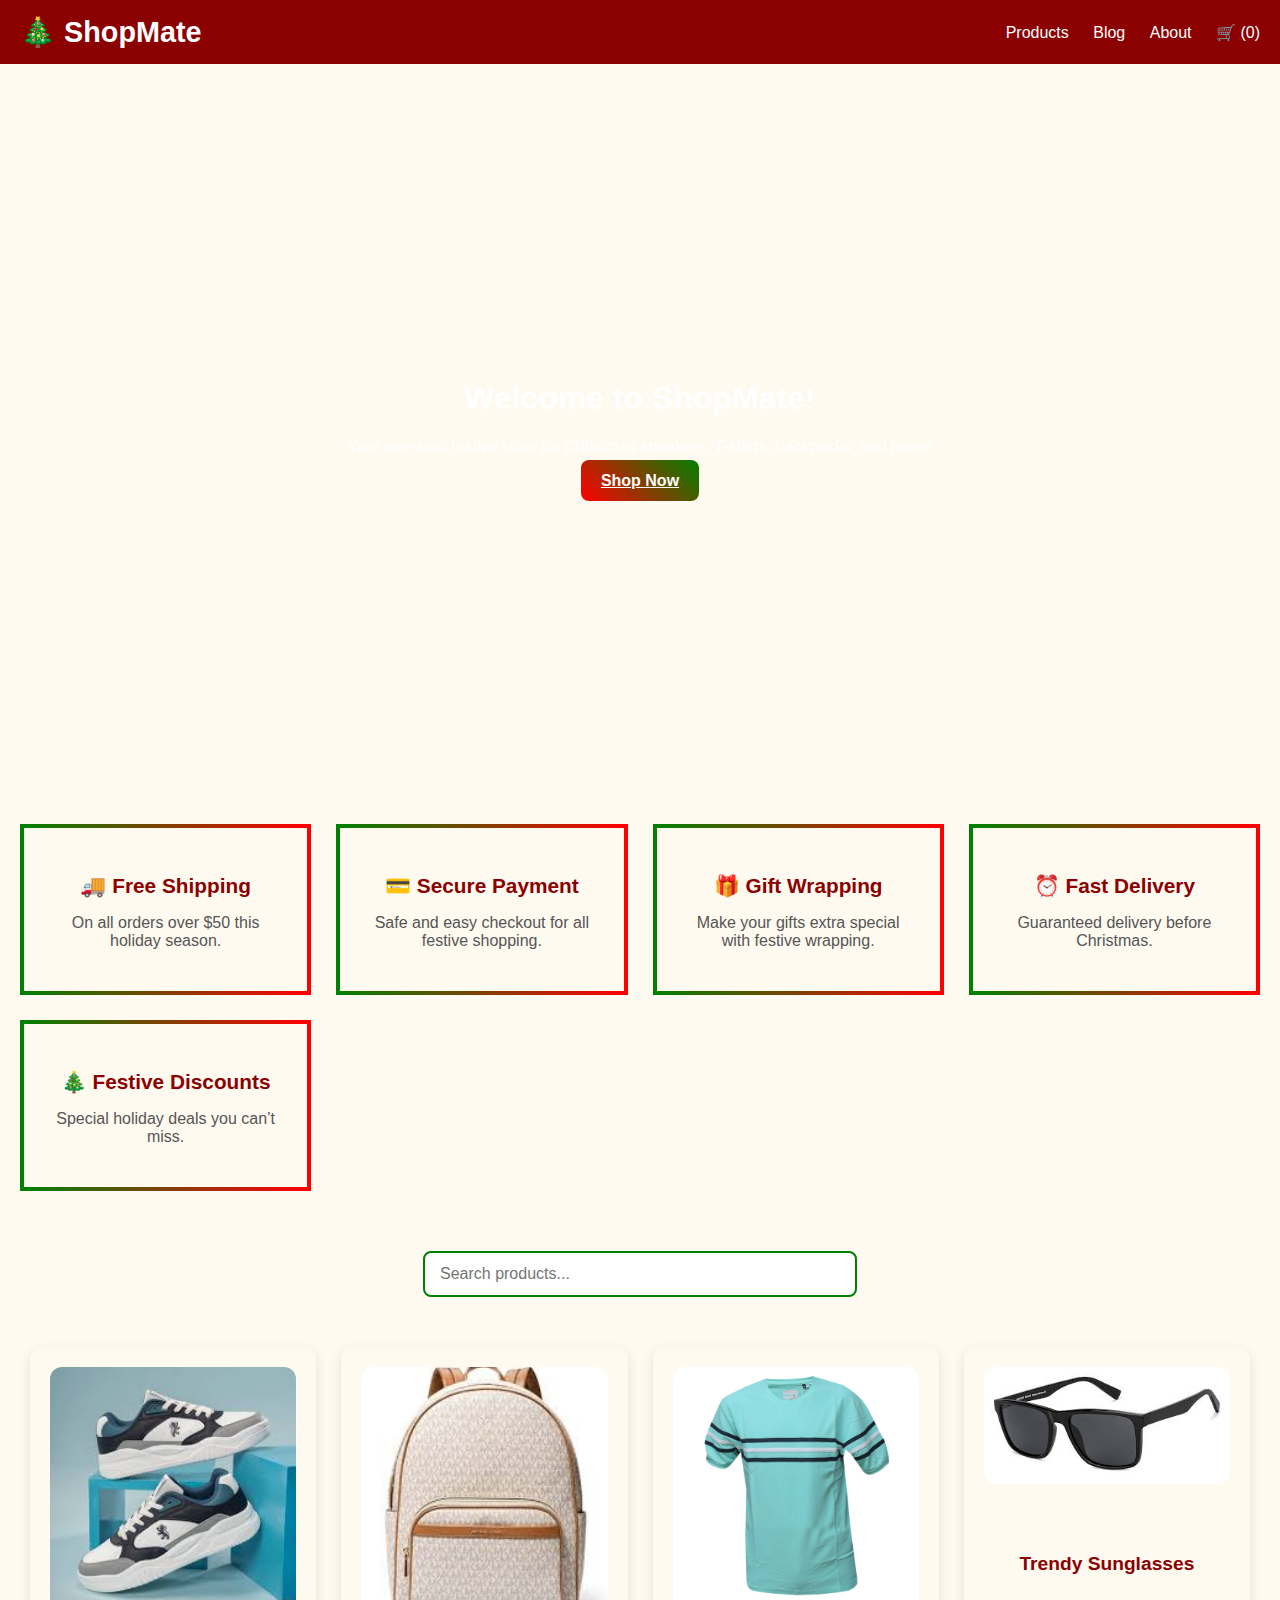
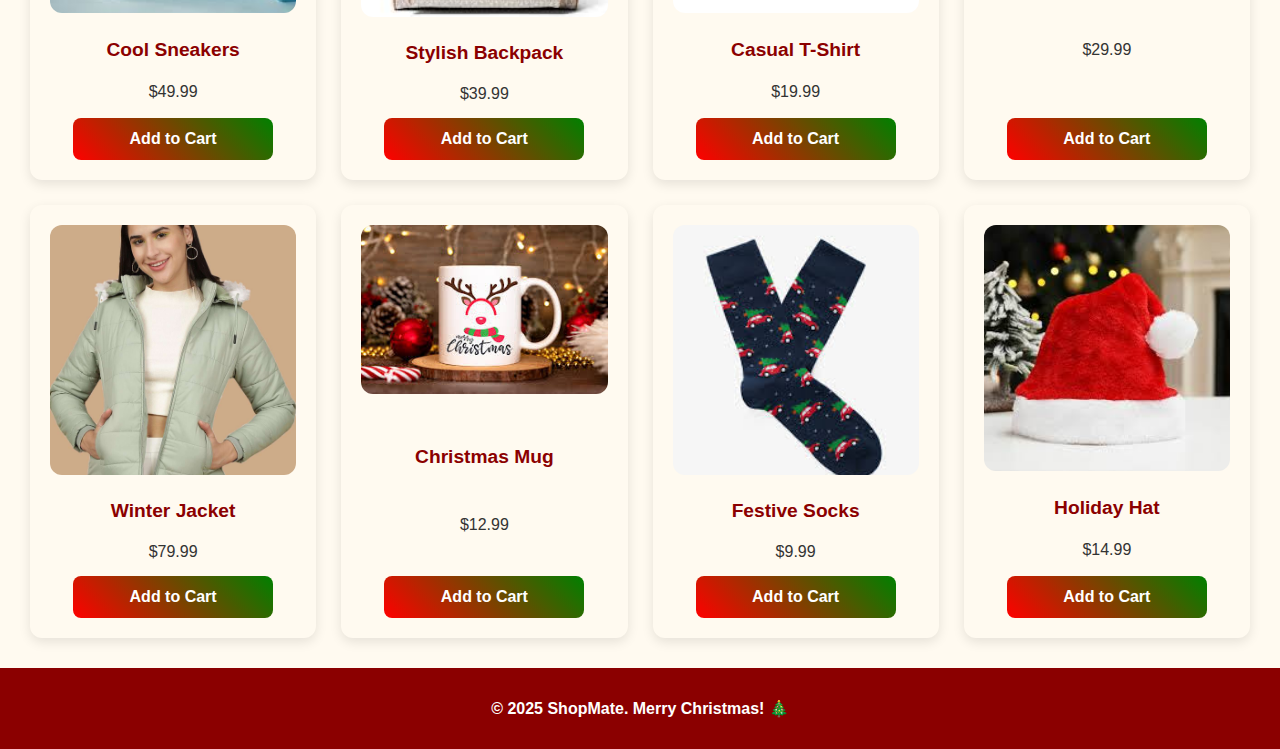
<file: index.html>
<!DOCTYPE html>
<html lang="en">
<head>
  <meta charset="UTF-8">
  <meta name="viewport" content="width=device-width, initial-scale=1.0">
  <title>ShopMate - Christmas Collection</title>
  <link rel="stylesheet" href="style.css">
</head>
<body>

  <!-- Snowflakes -->
  <div class="snowflake">❄️</div>
  <div class="snowflake">❄️</div>
  <div class="snowflake">❄️</div>
  <div class="snowflake">❄️</div>
  <div class="snowflake">❄️</div>
  <div class="snowflake">❄️</div>
  <div class="snowflake">❄️</div>
  <div class="snowflake">❄️</div>
  <div class="snowflake">❄️</div>
  <div class="snowflake">❄️</div>

  <!-- Header -->
  <header>
    <div class="logo">🎄 ShopMate</div>
    <nav>
      <a href="#products">Products</a>
      <a href="blog.html">Blog</a>
      <a href="About Us.html">About</a> 
      <a href="cart.html">🛒 (<span id="cart-count">0</span>)</a>
    </nav>
  </header>

  <!-- Hero Section -->
  

  <section class="hero">
  <div class="hero-content">
    <h1>Welcome to ShopMate!</h1>
    <p>Your one-stop festive shop for Christmas sneakers, T-shirts, backpacks, and more!</p>
    <a href="products.html" class="hero-btn">Shop Now</a>
  </div>
</section>


  <!-- Features Section -->
  <section class="features">
    <div class="feature">
      <h3>🚚 Free Shipping</h3>
      <p>On all orders over $50 this holiday season.</p>
    </div>
    <div class="feature">
      <h3>💳 Secure Payment</h3>
      <p>Safe and easy checkout for all festive shopping.</p>
    </div>
    <div class="feature">
      <h3>🎁 Gift Wrapping</h3>
      <p>Make your gifts extra special with festive wrapping.</p>
    </div>
    <div class="feature">
      <h3>⏰ Fast Delivery</h3>
      <p>Guaranteed delivery before Christmas.</p>
    </div>
    <div class="feature">
      <h3>🎄 Festive Discounts</h3>
      <p>Special holiday deals you can’t miss.</p>
    </div>
  </section>

  <!-- Search Bar -->
  <section class="search-bar">
    <input type="text" id="searchInput" placeholder="Search products...">
  </section>

  <!-- Products Section -->
  <section id="products" class="product-list">
    <div class="product">
      <img src="assets/product1.jpg" alt="Cool Sneakers">
      <h3>Cool Sneakers</h3>
      <p>$49.99</p>
      <button onclick="addToCart('Cool Sneakers', 49.99)">Add to Cart</button>
    </div>
    <div class="product">
      <img src="assets/product2.jpg" alt="Stylish Backpack">
      <h3>Stylish Backpack</h3>
      <p>$39.99</p>
      <button onclick="addToCart('Stylish Backpack', 39.99)">Add to Cart</button>
    </div>
    <div class="product">
      <img src="assets/product3.jpg" alt="Casual T-Shirt">
      <h3>Casual T-Shirt</h3>
      <p>$19.99</p>
      <button onclick="addToCart('Casual T-Shirt', 19.99)">Add to Cart</button>
    </div>
    <div class="product">
      <img src="assets/product4.jpg" alt="Trendy Sunglasses">
      <h3>Trendy Sunglasses</h3>
      <p>$29.99</p>
      <button onclick="addToCart('Trendy Sunglasses', 29.99)">Add to Cart</button>
    </div>
    <div class="product">
      <img src="assets/product5.jpg" alt="Winter Jacket">
      <h3>Winter Jacket</h3>
      <p>$79.99</p>
      <button onclick="addToCart('Winter Jacket', 79.99)">Add to Cart</button>
    </div>
    <div class="product">
      <img src="assets/product6.jpg" alt="Christmas Mug">
      <h3>Christmas Mug</h3>
      <p>$12.99</p>
      <button onclick="addToCart('Christmas Mug', 12.99)">Add to Cart</button>
    </div>
    <div class="product">
      <img src="assets/product7.jpg" alt="Festive Socks">
      <h3>Festive Socks</h3>
      <p>$9.99</p>
      <button onclick="addToCart('Festive Socks', 9.99)">Add to Cart</button>
    </div>
    <div class="product">
      <img src="assets/product8.jpg" alt="Holiday Hat">
      <h3>Holiday Hat</h3>
      <p>$14.99</p>
      <button onclick="addToCart('Holiday Hat', 14.99)">Add to Cart</button>
    </div>
  </section>

  <footer>
    <p>© 2025 ShopMate. Merry Christmas! 🎄</p>
  </footer>

  <script src="script.js"></script>
</body>
</html>
</file>
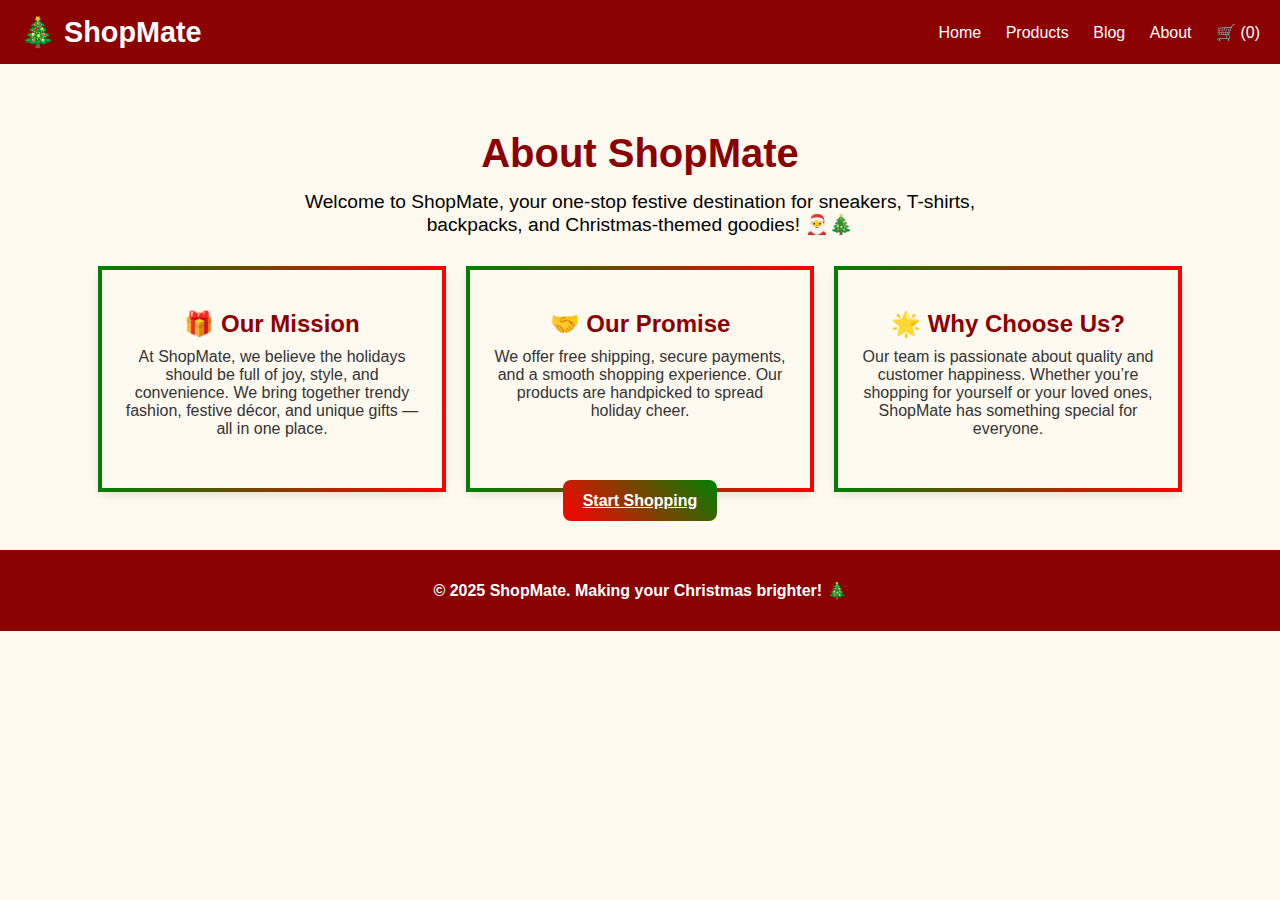
<file: About Us.html>
<!DOCTYPE html>
<html lang="en">
<head>
  <meta charset="UTF-8">
  <meta name="viewport" content="width=device-width, initial-scale=1.0">
  <title>About Us - ShopMate</title>
  <link rel="stylesheet" href="style.css">
</head>
<body>

  <!-- Snowflakes -->
  <div class="snowflake">❄️</div>
  <div class="snowflake">❄️</div>
  <div class="snowflake">❄️</div>

  <!-- Header -->
  <header>
    <div class="logo">🎄 ShopMate</div>
    <nav>
      <a href="index.html">Home</a>
      <a href="products.html">Products</a>
      <a href="blog.html">Blog</a>
      <a href="about.html">About</a>
      <a href="cart.html">🛒 (<span id="cart-count">0</span>)</a>
    </nav>
  </header>

  <!-- About Section -->
  <section class="about-section">
    <h1>About ShopMate</h1>
    <p>Welcome to ShopMate, your one-stop festive destination for sneakers, T-shirts, backpacks, and Christmas-themed goodies! 🎅🎄</p>

    <div class="about-content">
      <div class="about-card">
        <h2>🎁 Our Mission</h2>
        <p>At ShopMate, we believe the holidays should be full of joy, style, and convenience. We bring together trendy fashion, festive décor, and unique gifts — all in one place.</p>
      </div>

      <div class="about-card">
        <h2>🤝 Our Promise</h2>
        <p>We offer free shipping, secure payments, and a smooth shopping experience. Our products are handpicked to spread holiday cheer.</p>
      </div>

      <div class="about-card">
        <h2>🌟 Why Choose Us?</h2>
        <p>Our team is passionate about quality and customer happiness. Whether you’re shopping for yourself or your loved ones, ShopMate has something special for everyone.</p>
      </div>
    </div>

    <a href="products.html" class="hero-btn" style="margin-top:20px;">Start Shopping</a>
  </section>

  <!-- Footer -->
  <footer>
    <p>© 2025 ShopMate. Making your Christmas brighter! 🎄</p>
  </footer>

  <script src="script.js"></script>
</body>
</html>
</file>
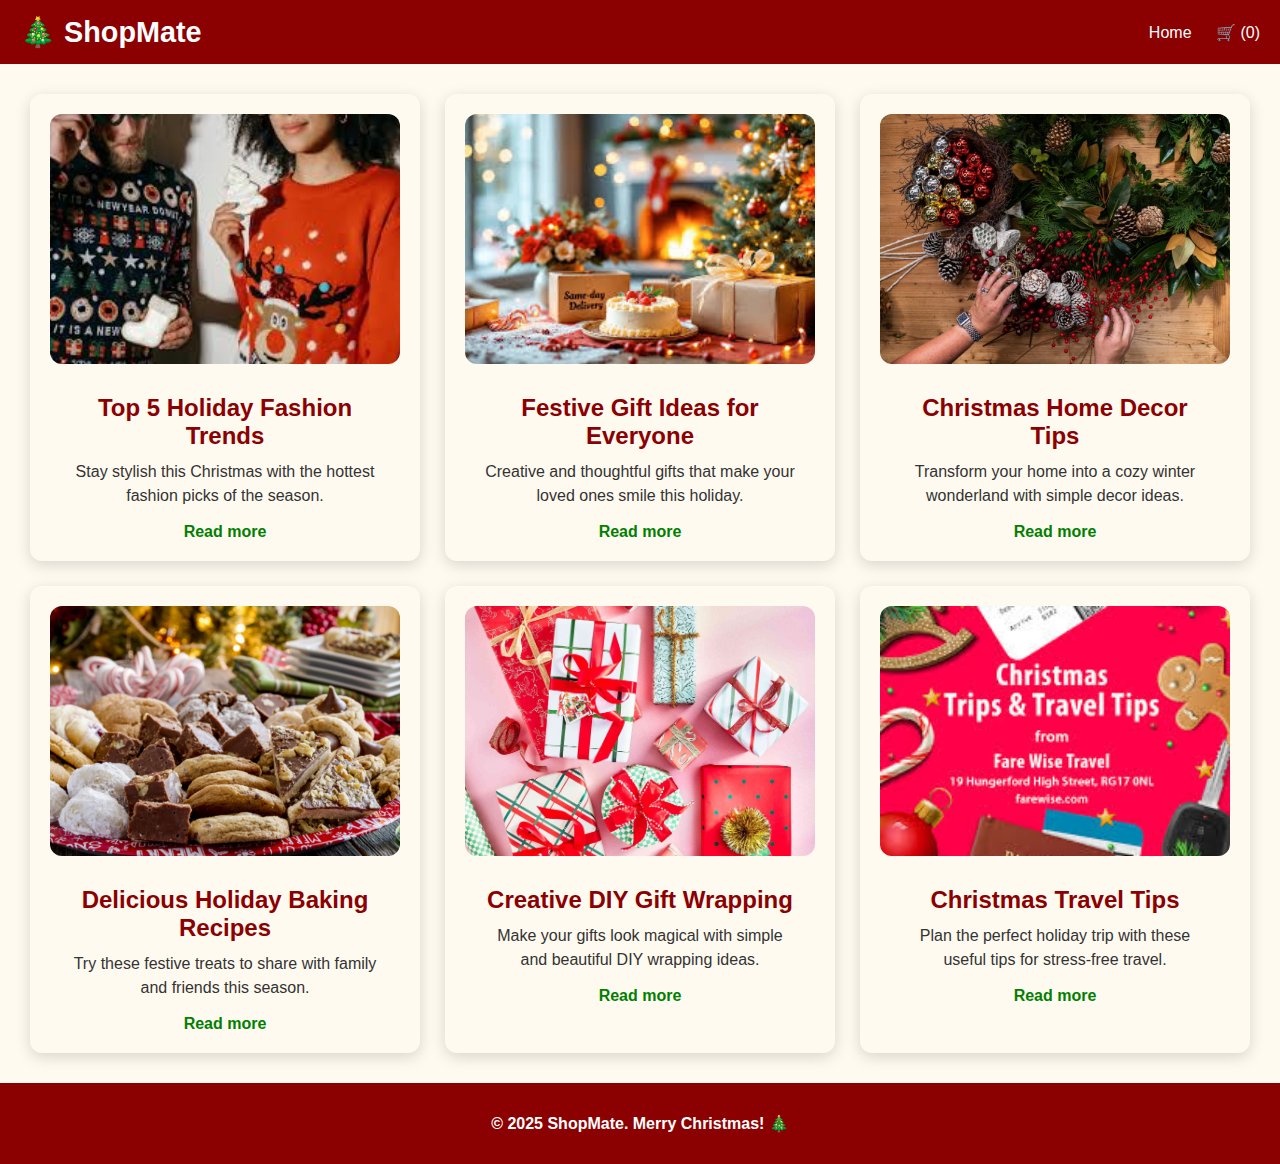
<file: blog.html>
<!DOCTYPE html>
<html lang="en">
<head>
  <meta charset="UTF-8">
  <meta name="viewport" content="width=device-width, initial-scale=1.0">
  <title>ShopMate Blog</title>
  <link rel="stylesheet" href="style.css">
</head>
<body>

  <!-- Snowflakes -->
  <div class="snowflake">❄️</div>
  <div class="snowflake">❄️</div>
  <div class="snowflake">❄️</div>
  <div class="snowflake">❄️</div>

  <!-- Header -->
  <header>
    <div class="logo">🎄 ShopMate</div>
    <nav>
      <a href="index.html">Home</a>
      <a href="cart.html">🛒 (<span id="cart-count">0</span>)</a>
    </nav>
  </header>

  <main>
    <section class="blog-list">

      <article class="blog-post">
        <img src="assets/blog1.jpg" alt="Holiday Fashion Trends">
        <h2>Top 5 Holiday Fashion Trends</h2>
        <p>Stay stylish this Christmas with the hottest fashion picks of the season.</p>
        <a href="blog1.html">Read more</a>

      </article>

      <article class="blog-post">
        <img src="assets/blog2.jpg" alt="Festive Gift Ideas">
        <h2>Festive Gift Ideas for Everyone</h2>
        <p>Creative and thoughtful gifts that make your loved ones smile this holiday.</p>
        <a href="blog2.html">Read more</a>
      </article>

      <article class="blog-post">
        <img src="assets/blog3.jpg" alt="Christmas Home Decor">
        <h2>Christmas Home Decor Tips</h2>
        <p>Transform your home into a cozy winter wonderland with simple decor ideas.</p>
        <a href="blog3.html">Read more</a>
      </article>

      <article class="blog-post">
        <img src="assets/blog4.jpg" alt="Holiday Baking Recipes">
        <h2>Delicious Holiday Baking Recipes</h2>
        <p>Try these festive treats to share with family and friends this season.</p>
        <a href="blog4.html">Read more</a>
      </article>

      <article class="blog-post">
        <img src="assets/blog5.jpg" alt="DIY Gift Wrapping">
        <h2>Creative DIY Gift Wrapping</h2>
        <p>Make your gifts look magical with simple and beautiful DIY wrapping ideas.</p>
        <a href="blog5.html">Read more</a>
      </article>

      <article class="blog-post">
        <img src="assets/blog6.jpg" alt="Christmas Travel Tips">
        <h2>Christmas Travel Tips</h2>
        <p>Plan the perfect holiday trip with these useful tips for stress-free travel.</p>
        <a href="blog6.html">Read more</a>
      </article>

    </section>
  </main>

  <footer>
    <p>© 2025 ShopMate. Merry Christmas! 🎄</p>
  </footer>

</body>
</html>
</file>
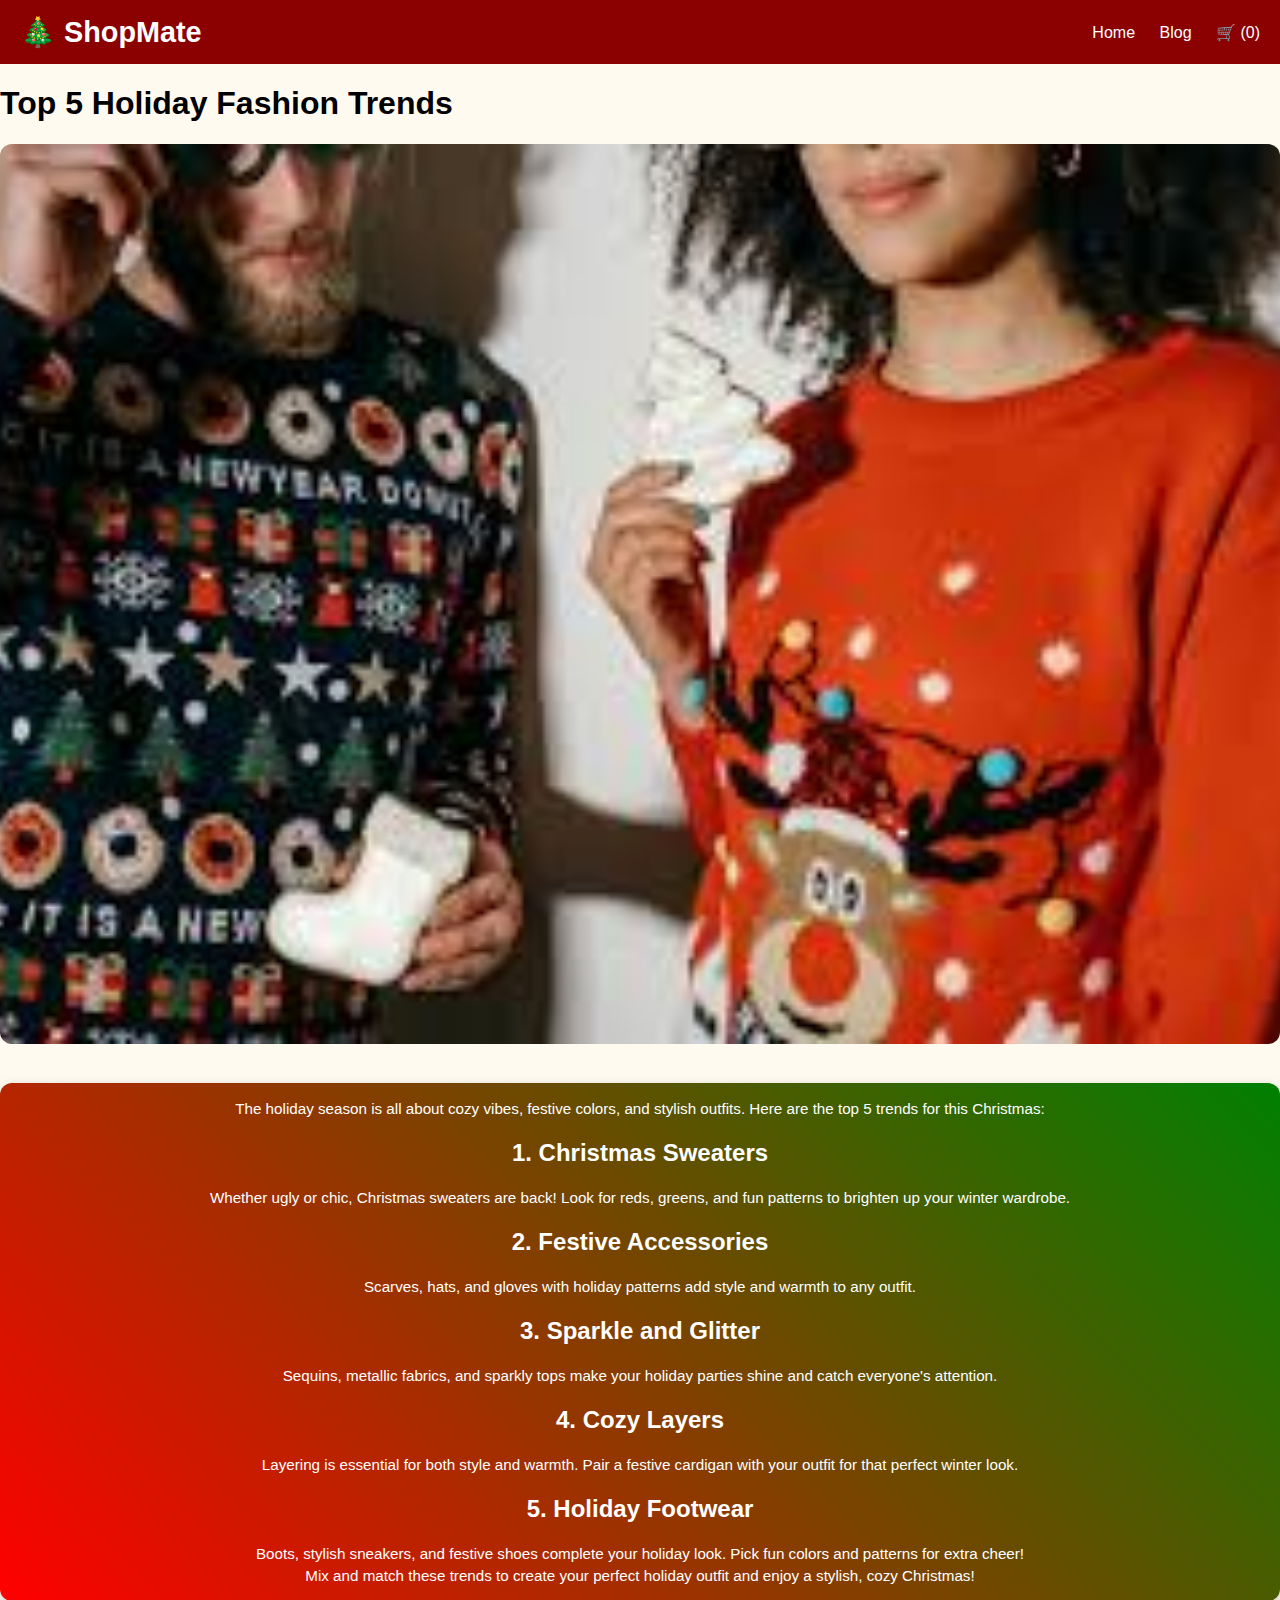
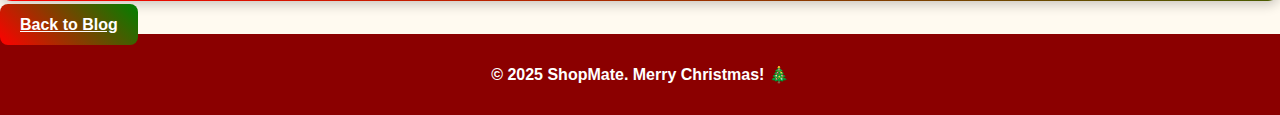
<file: blog1.html>
<!DOCTYPE html>
<html lang="en">
<head>
  <meta charset="UTF-8">
  <meta name="viewport" content="width=device-width, initial-scale=1.0">
  <title>Top 5 Holiday Fashion Trends</title>
  <link rel="stylesheet" href="style.css">
</head>
<body>

  <div class="snowflake">❄️</div>
  <div class="snowflake">❄️</div>
  <div class="snowflake">❄️</div>
  <div class="snowflake">❄️</div>

  <header>
    <div class="logo">🎄 ShopMate</div>
    <nav>
      <a href="index.html">Home</a>
      <a href="blog.html">Blog</a>
      <a href="cart.html">🛒 (<span id="cart-count">0</span>)</a>
    </nav>
  </header>

  <main class="blog-content">
    <h1>Top 5 Holiday Fashion Trends</h1>
    <img src="assets/blog1.jpg" alt="Holiday Fashion Trends">

    <div class="info-card">
    <p>The holiday season is all about cozy vibes, festive colors, and stylish outfits. Here are the top 5 trends for this Christmas:</p>

    
    <h2>1. Christmas Sweaters</h2>
    <p>Whether ugly or chic, Christmas sweaters are back! Look for reds, greens, and fun patterns to brighten up your winter wardrobe.</p>


    
    <h2>2. Festive Accessories</h2>
    <p>Scarves, hats, and gloves with holiday patterns add style and warmth to any outfit.</p>
    


    <h2>3. Sparkle and Glitter</h2>
    <p>Sequins, metallic fabrics, and sparkly tops make your holiday parties shine and catch everyone's attention.</p>
     

    
    <h2>4. Cozy Layers</h2>
    <p>Layering is essential for both style and warmth. Pair a festive cardigan with your outfit for that perfect winter look.</p>
    

    
    <h2>5. Holiday Footwear</h2>
    <p>Boots, stylish sneakers, and festive shoes complete your holiday look. Pick fun colors and patterns for extra cheer!</p>
    

    <p>Mix and match these trends to create your perfect holiday outfit and enjoy a stylish, cozy Christmas!</p>
    </div>

    <a href="blog.html" class="hero-btn">Back to Blog</a>
  </main>

  <footer>
    <p>© 2025 ShopMate. Merry Christmas! 🎄</p>
  </footer>
</body>
</html>
</file>
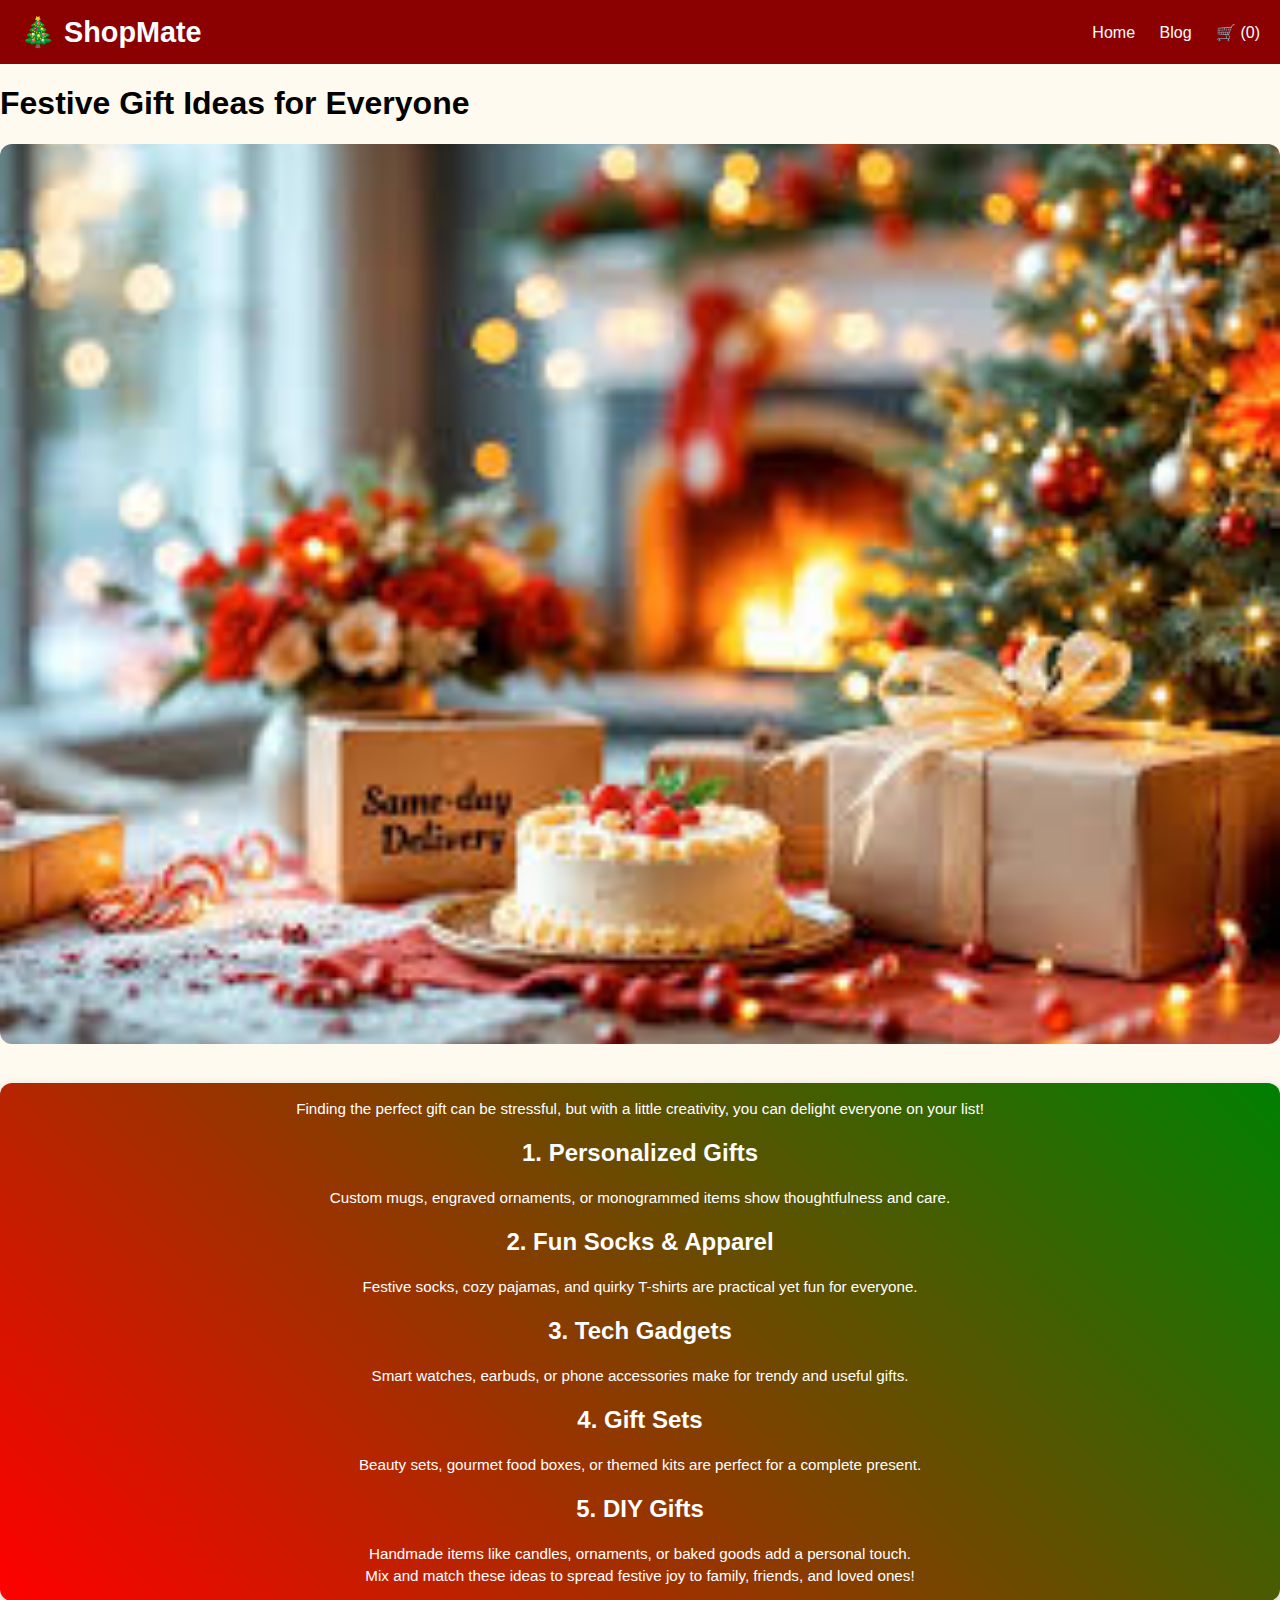
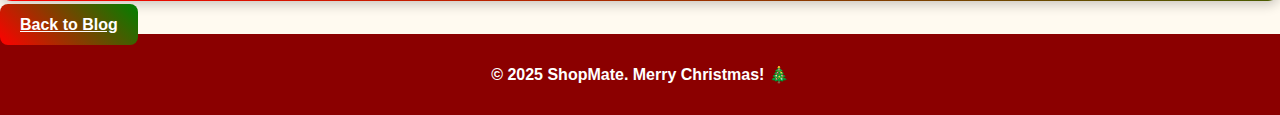
<file: blog2.html>
<!DOCTYPE html>
<html lang="en">
<head>
  <meta charset="UTF-8">
  <meta name="viewport" content="width=device-width, initial-scale=1.0">
  <title>Festive Gift Ideas for Everyone</title>
  <link rel="stylesheet" href="style.css">
</head>
<body>
  <div class="snowflake">❄️</div>
  <div class="snowflake">❄️</div>

  <header>
    <div class="logo">🎄 ShopMate</div>
    <nav>
      <a href="index.html">Home</a>
      <a href="blog.html">Blog</a>
      <a href="cart.html">🛒 (<span id="cart-count">0</span>)</a>
    </nav>
  </header>

  <main class="blog-content">
    <h1>Festive Gift Ideas for Everyone</h1>
    <img src="assets/blog2.jpg" alt="Festive Gift Ideas">

    <div class="info-card">

    <p>Finding the perfect gift can be stressful, but with a little creativity, you can delight everyone on your list!</p>

    <h2>1. Personalized Gifts</h2>
    <p>Custom mugs, engraved ornaments, or monogrammed items show thoughtfulness and care.</p>

    <h2>2. Fun Socks & Apparel</h2>
    <p>Festive socks, cozy pajamas, and quirky T-shirts are practical yet fun for everyone.</p>

    <h2>3. Tech Gadgets</h2>
    <p>Smart watches, earbuds, or phone accessories make for trendy and useful gifts.</p>

    <h2>4. Gift Sets</h2>
    <p>Beauty sets, gourmet food boxes, or themed kits are perfect for a complete present.</p>

    <h2>5. DIY Gifts</h2>
    <p>Handmade items like candles, ornaments, or baked goods add a personal touch.</p>

    <p>Mix and match these ideas to spread festive joy to family, friends, and loved ones!</p>
    </div>

    <a href="blog.html" class="hero-btn">Back to Blog</a>
  </main>

  <footer>
    <p>© 2025 ShopMate. Merry Christmas! 🎄</p>
  </footer>
</body>
</html>
</file>
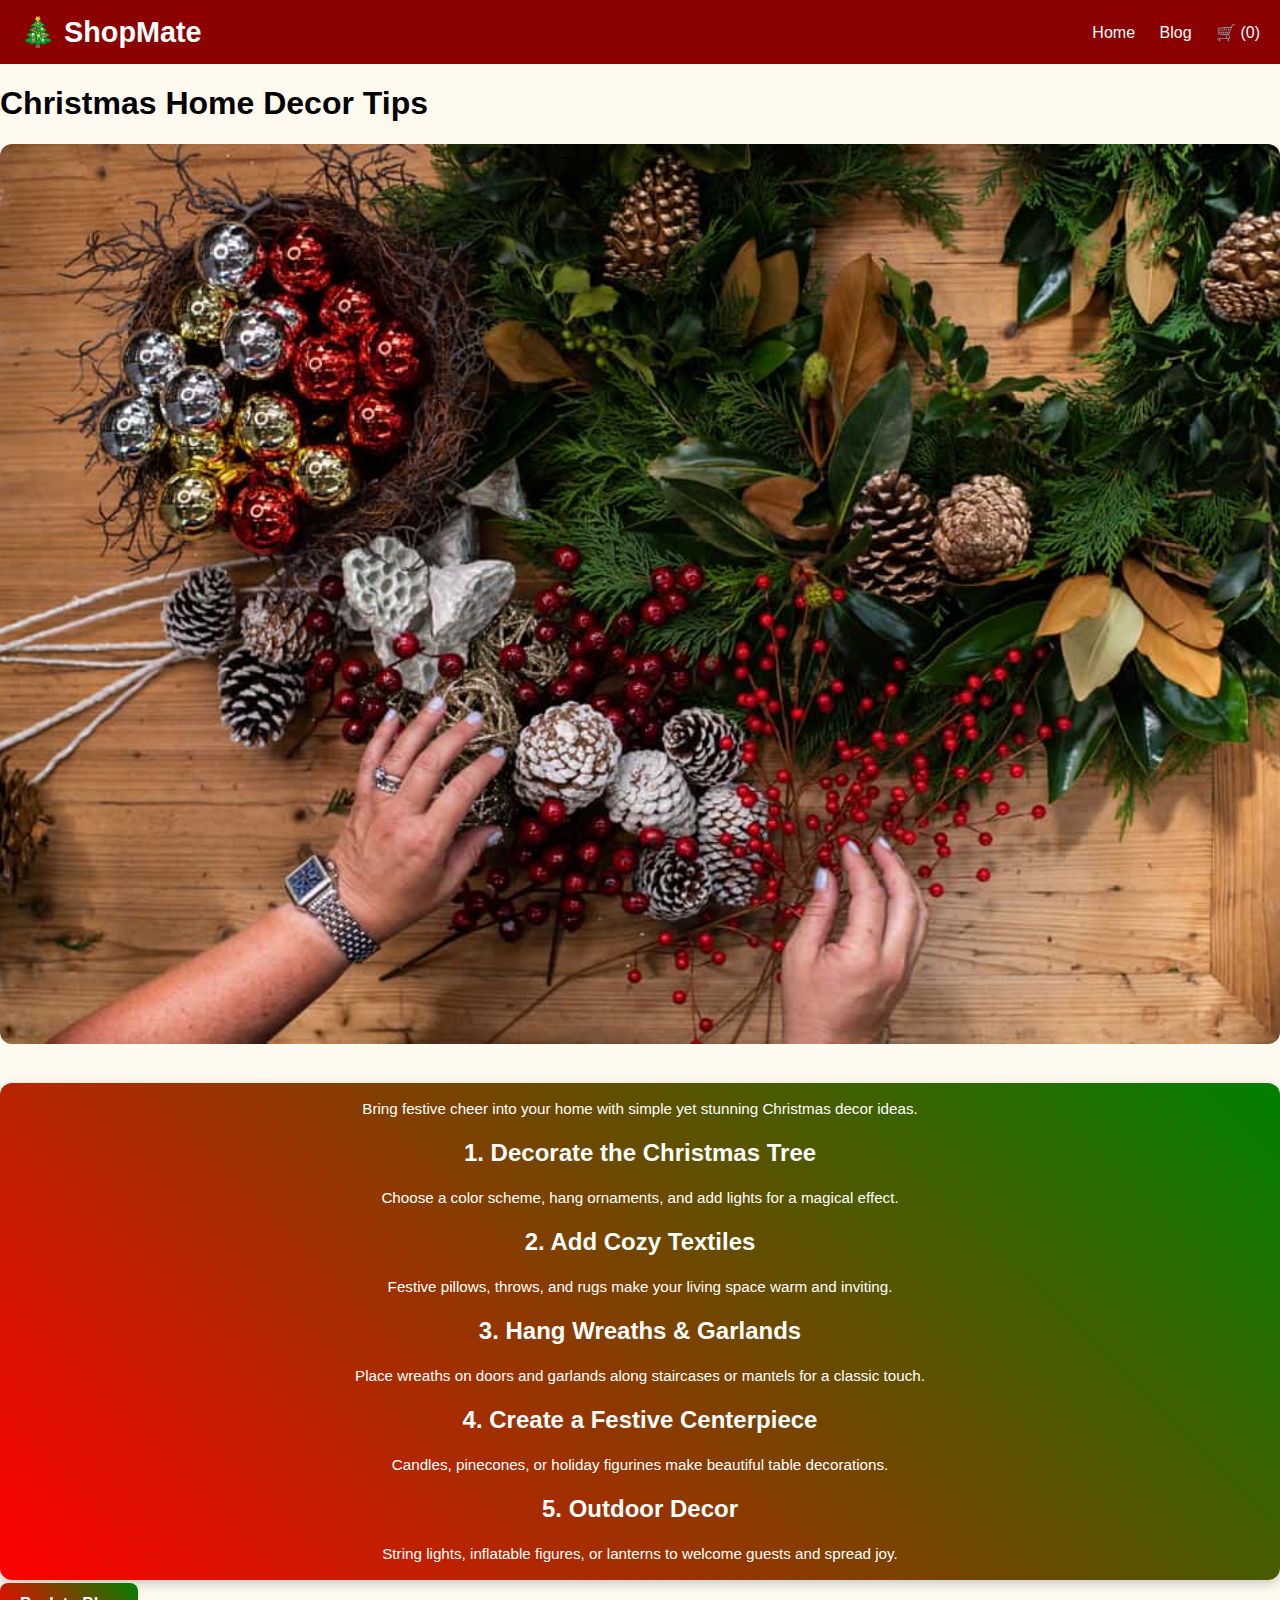
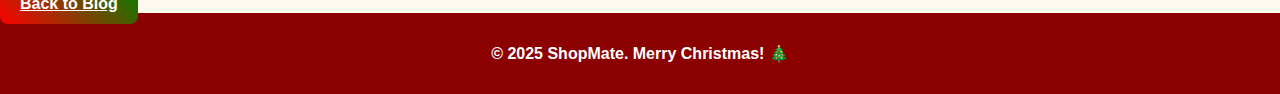
<file: blog3.html>
<!DOCTYPE html>
<html lang="en">
<head>
  <meta charset="UTF-8">
  <meta name="viewport" content="width=device-width, initial-scale=1.0">
  <title>Christmas Home Decor Tips</title>
  <link rel="stylesheet" href="style.css">
</head>
<body>
  <div class="snowflake">❄️</div>
  <div class="snowflake">❄️</div>

  <header>
    <div class="logo">🎄 ShopMate</div>
    <nav>
      <a href="index.html">Home</a>
      <a href="blog.html">Blog</a>
      <a href="cart.html">🛒 (<span id="cart-count">0</span>)</a>
    </nav>
  </header>

  <main class="blog-content">
    <h1>Christmas Home Decor Tips</h1>
    <img src="assets/blog3.jpg" alt="Christmas Home Decor">

    <div class="info-card">
    <p>Bring festive cheer into your home with simple yet stunning Christmas decor ideas.</p>

    <h2>1. Decorate the Christmas Tree</h2>
    <p>Choose a color scheme, hang ornaments, and add lights for a magical effect.</p>

    <h2>2. Add Cozy Textiles</h2>
    <p>Festive pillows, throws, and rugs make your living space warm and inviting.</p>

    <h2>3. Hang Wreaths & Garlands</h2>
    <p>Place wreaths on doors and garlands along staircases or mantels for a classic touch.</p>

    <h2>4. Create a Festive Centerpiece</h2>
    <p>Candles, pinecones, or holiday figurines make beautiful table decorations.</p>

    <h2>5. Outdoor Decor</h2>
    <p>String lights, inflatable figures, or lanterns to welcome guests and spread joy.</p>

    </div>
    <a href="blog.html" class="hero-btn">Back to Blog</a>
  </main>

  <footer>
    <p>© 2025 ShopMate. Merry Christmas! 🎄</p>
  </footer>
</body>
</html>
</file>
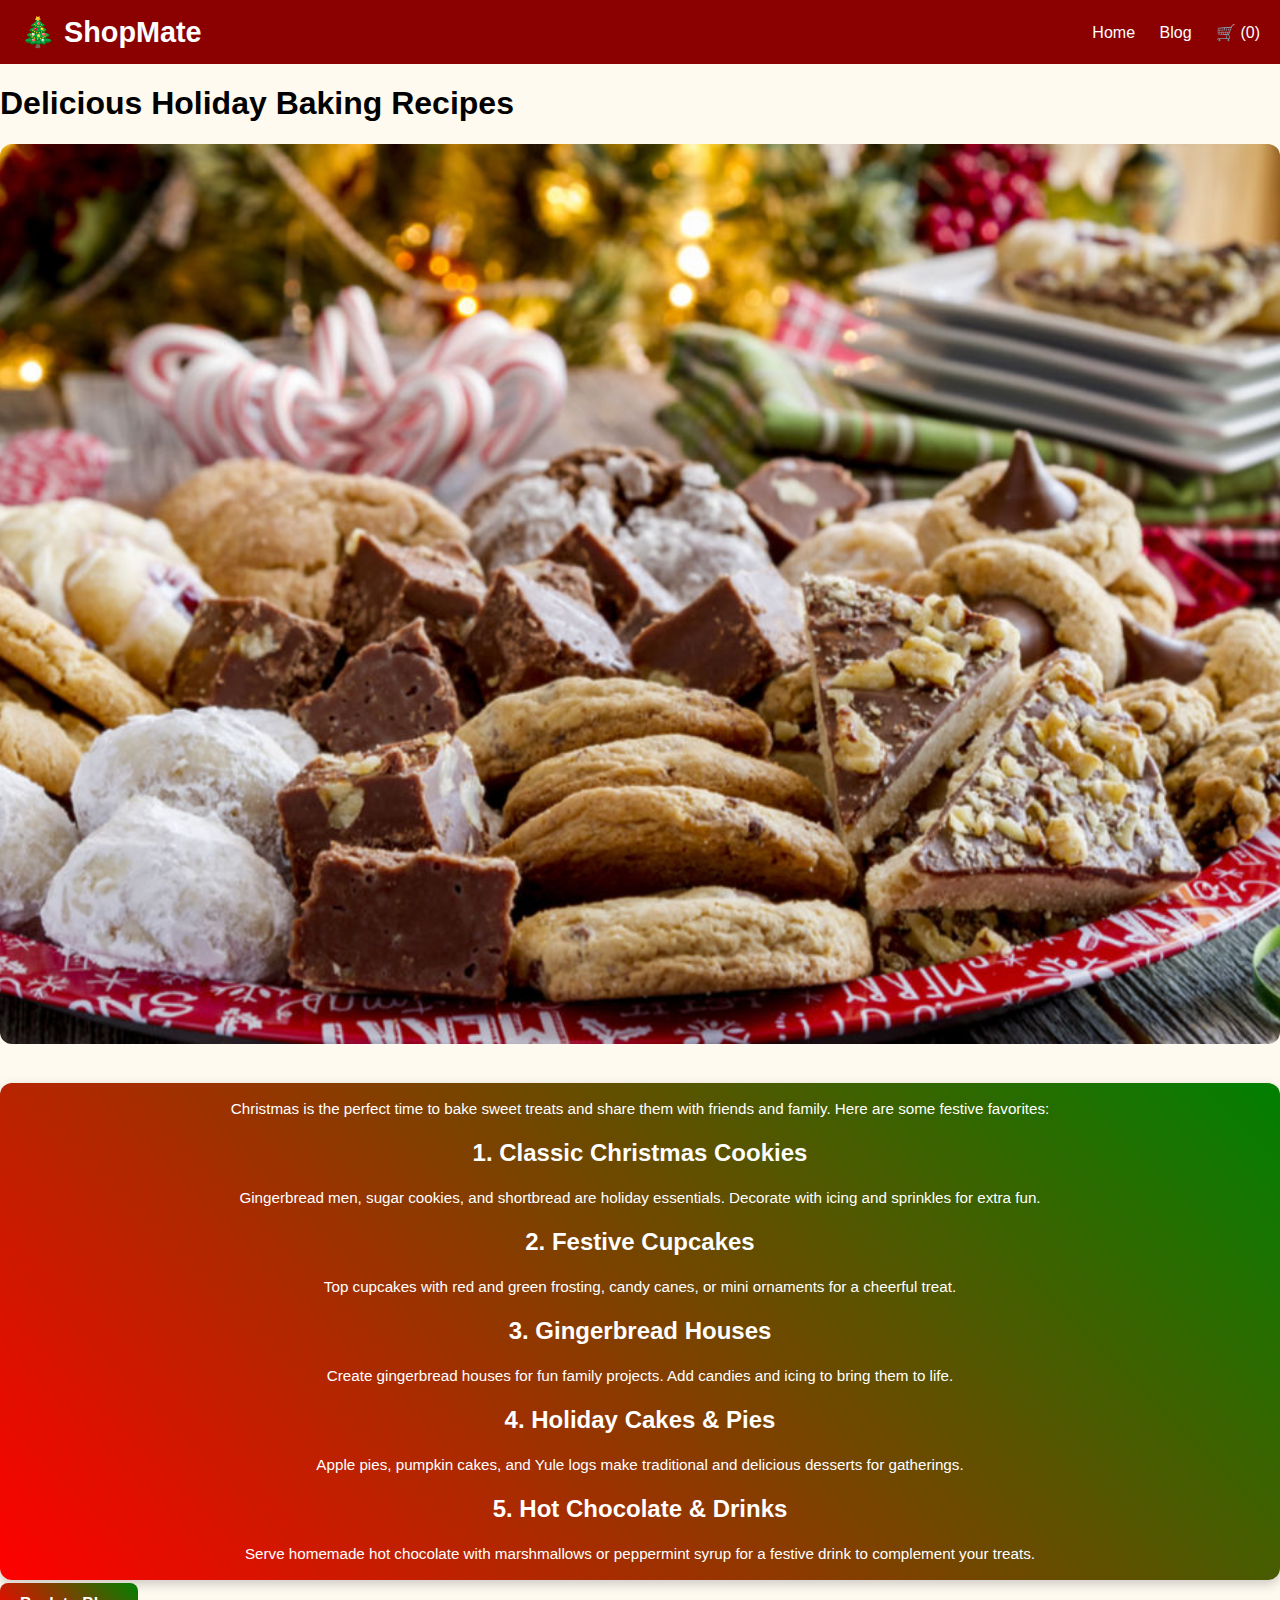
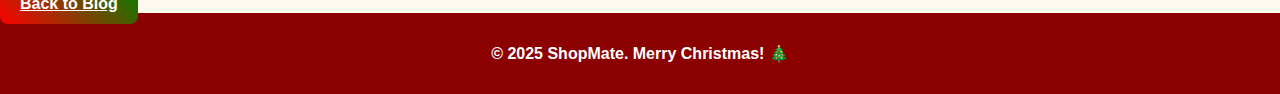
<file: blog4.html>
<!DOCTYPE html>
<html lang="en">
<head>
  <meta charset="UTF-8">
  <meta name="viewport" content="width=device-width, initial-scale=1.0">
  <title>Delicious Holiday Baking Recipes</title>
  <link rel="stylesheet" href="style.css">
</head>
<body>
  <div class="snowflake">❄️</div>
  <div class="snowflake">❄️</div>

  <header>
    <div class="logo">🎄 ShopMate</div>
    <nav>
      <a href="index.html">Home</a>
      <a href="blog.html">Blog</a>
      <a href="cart.html">🛒 (<span id="cart-count">0</span>)</a>
    </nav>
  </header>

  <main class="blog-content">
    <h1>Delicious Holiday Baking Recipes</h1>
    <img src="assets/blog4.jpg" alt="Holiday Baking Recipes">

    <div class="info-card">

    <p>Christmas is the perfect time to bake sweet treats and share them with friends and family. Here are some festive favorites:</p>

    <h2>1. Classic Christmas Cookies</h2>
    <p>Gingerbread men, sugar cookies, and shortbread are holiday essentials. Decorate with icing and sprinkles for extra fun.</p>

    <h2>2. Festive Cupcakes</h2>
    <p>Top cupcakes with red and green frosting, candy canes, or mini ornaments for a cheerful treat.</p>

    <h2>3. Gingerbread Houses</h2>
    <p>Create gingerbread houses for fun family projects. Add candies and icing to bring them to life.</p>

    <h2>4. Holiday Cakes & Pies</h2>
    <p>Apple pies, pumpkin cakes, and Yule logs make traditional and delicious desserts for gatherings.</p>

    <h2>5. Hot Chocolate & Drinks</h2>
    <p>Serve homemade hot chocolate with marshmallows or peppermint syrup for a festive drink to complement your treats.</p>
    </div>

    <a href="blog.html" class="hero-btn">Back to Blog</a>
  </main>

  <footer>
    <p>© 2025 ShopMate. Merry Christmas! 🎄</p>
  </footer>
</body>
</html>
</file>
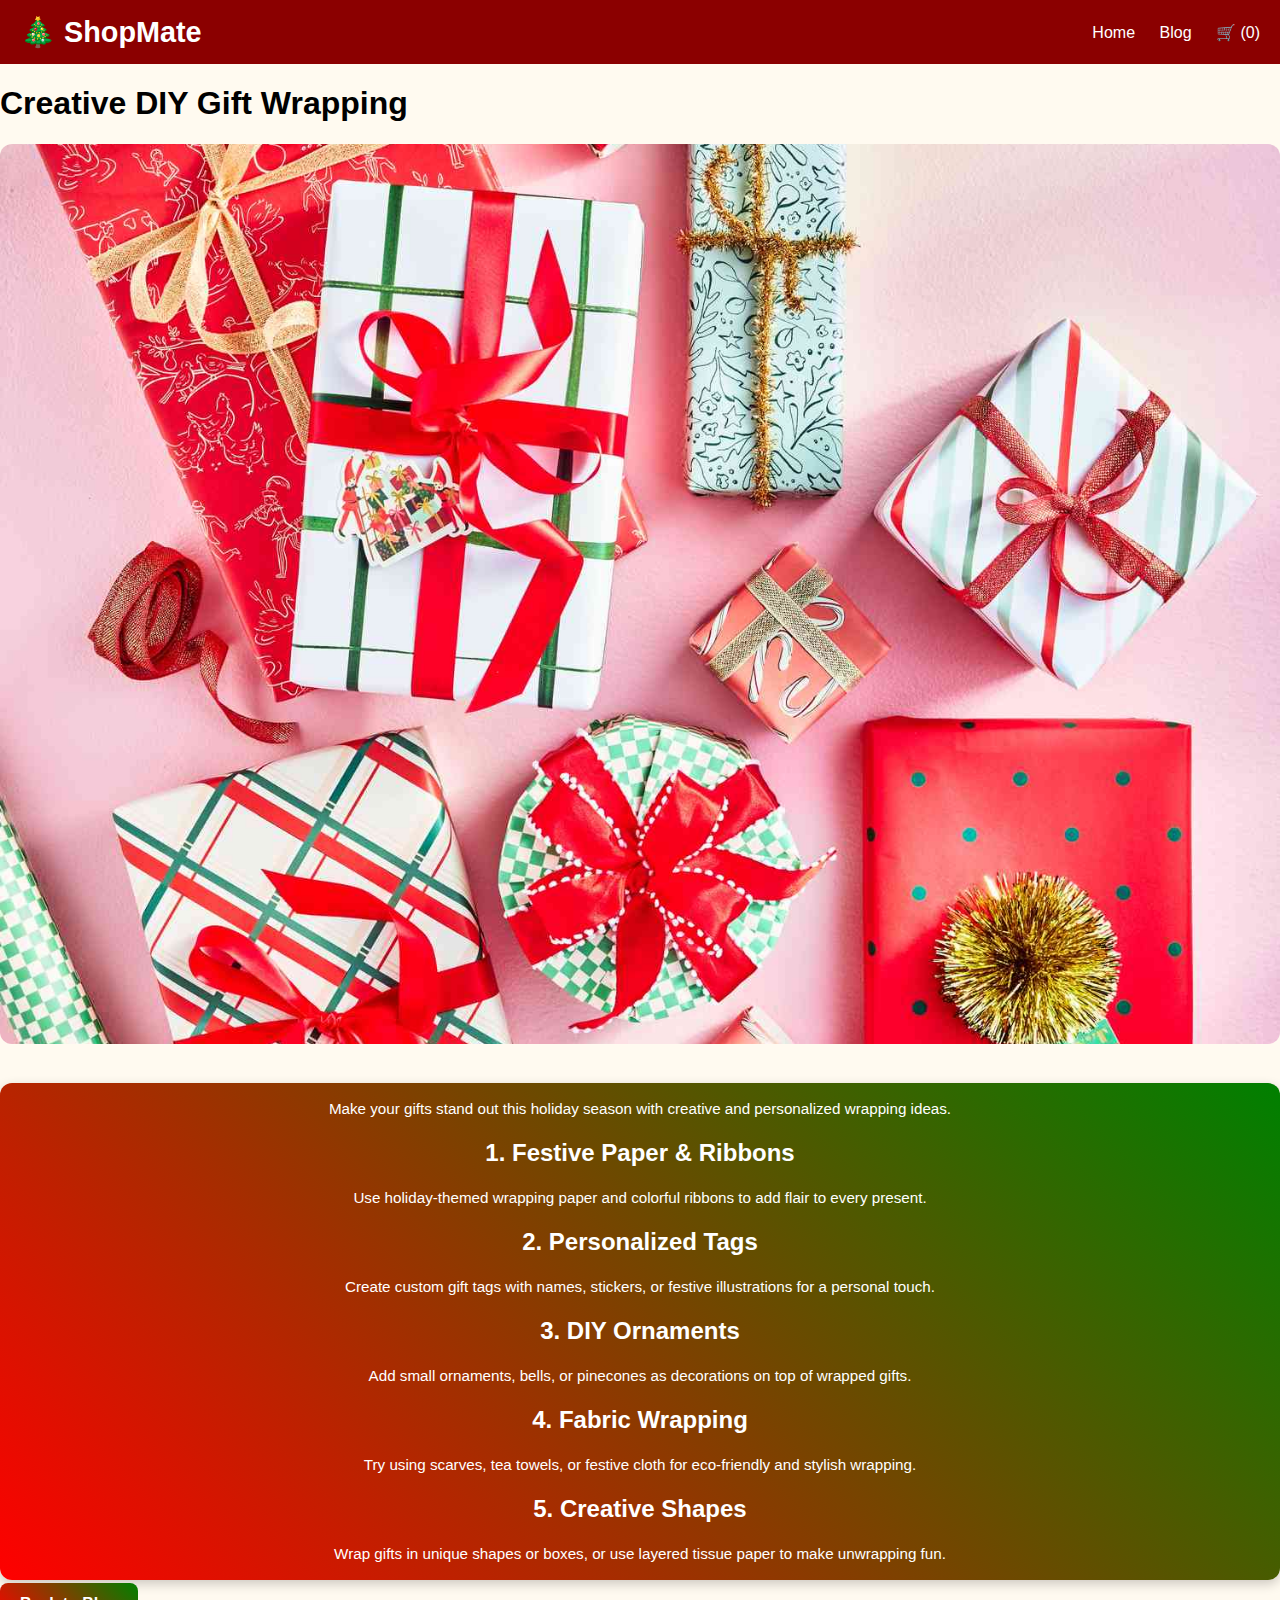
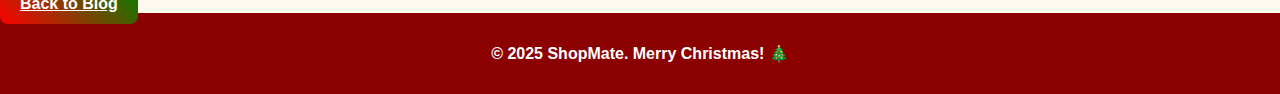
<file: blog5.html>
<!DOCTYPE html>
<html lang="en">
<head>
  <meta charset="UTF-8">
  <meta name="viewport" content="width=device-width, initial-scale=1.0">
  <title>Creative DIY Gift Wrapping</title>
  <link rel="stylesheet" href="style.css">
</head>
<body>
  <div class="snowflake">❄️</div>
  <div class="snowflake">❄️</div>

  <header>
    <div class="logo">🎄 ShopMate</div>
    <nav>
      <a href="index.html">Home</a>
      <a href="blog.html">Blog</a>
      <a href="cart.html">🛒 (<span id="cart-count">0</span>)</a>
    </nav>
  </header>

  <main class="blog-content">
    <h1>Creative DIY Gift Wrapping</h1>
    <img src="assets/blog5.jpg" alt="DIY Gift Wrapping">
    <div class="info-card">

    <p>Make your gifts stand out this holiday season with creative and personalized wrapping ideas.</p>

    <h2>1. Festive Paper & Ribbons</h2>
    <p>Use holiday-themed wrapping paper and colorful ribbons to add flair to every present.</p>

    <h2>2. Personalized Tags</h2>
    <p>Create custom gift tags with names, stickers, or festive illustrations for a personal touch.</p>

    <h2>3. DIY Ornaments</h2>
    <p>Add small ornaments, bells, or pinecones as decorations on top of wrapped gifts.</p>

    <h2>4. Fabric Wrapping</h2>
    <p>Try using scarves, tea towels, or festive cloth for eco-friendly and stylish wrapping.</p>

    <h2>5. Creative Shapes</h2>
    <p>Wrap gifts in unique shapes or boxes, or use layered tissue paper to make unwrapping fun.</p>
    </div>

    <a href="blog.html" class="hero-btn">Back to Blog</a>
  </main>

  <footer>
    <p>© 2025 ShopMate. Merry Christmas! 🎄</p>
  </footer>
</body>
</html>
</file>
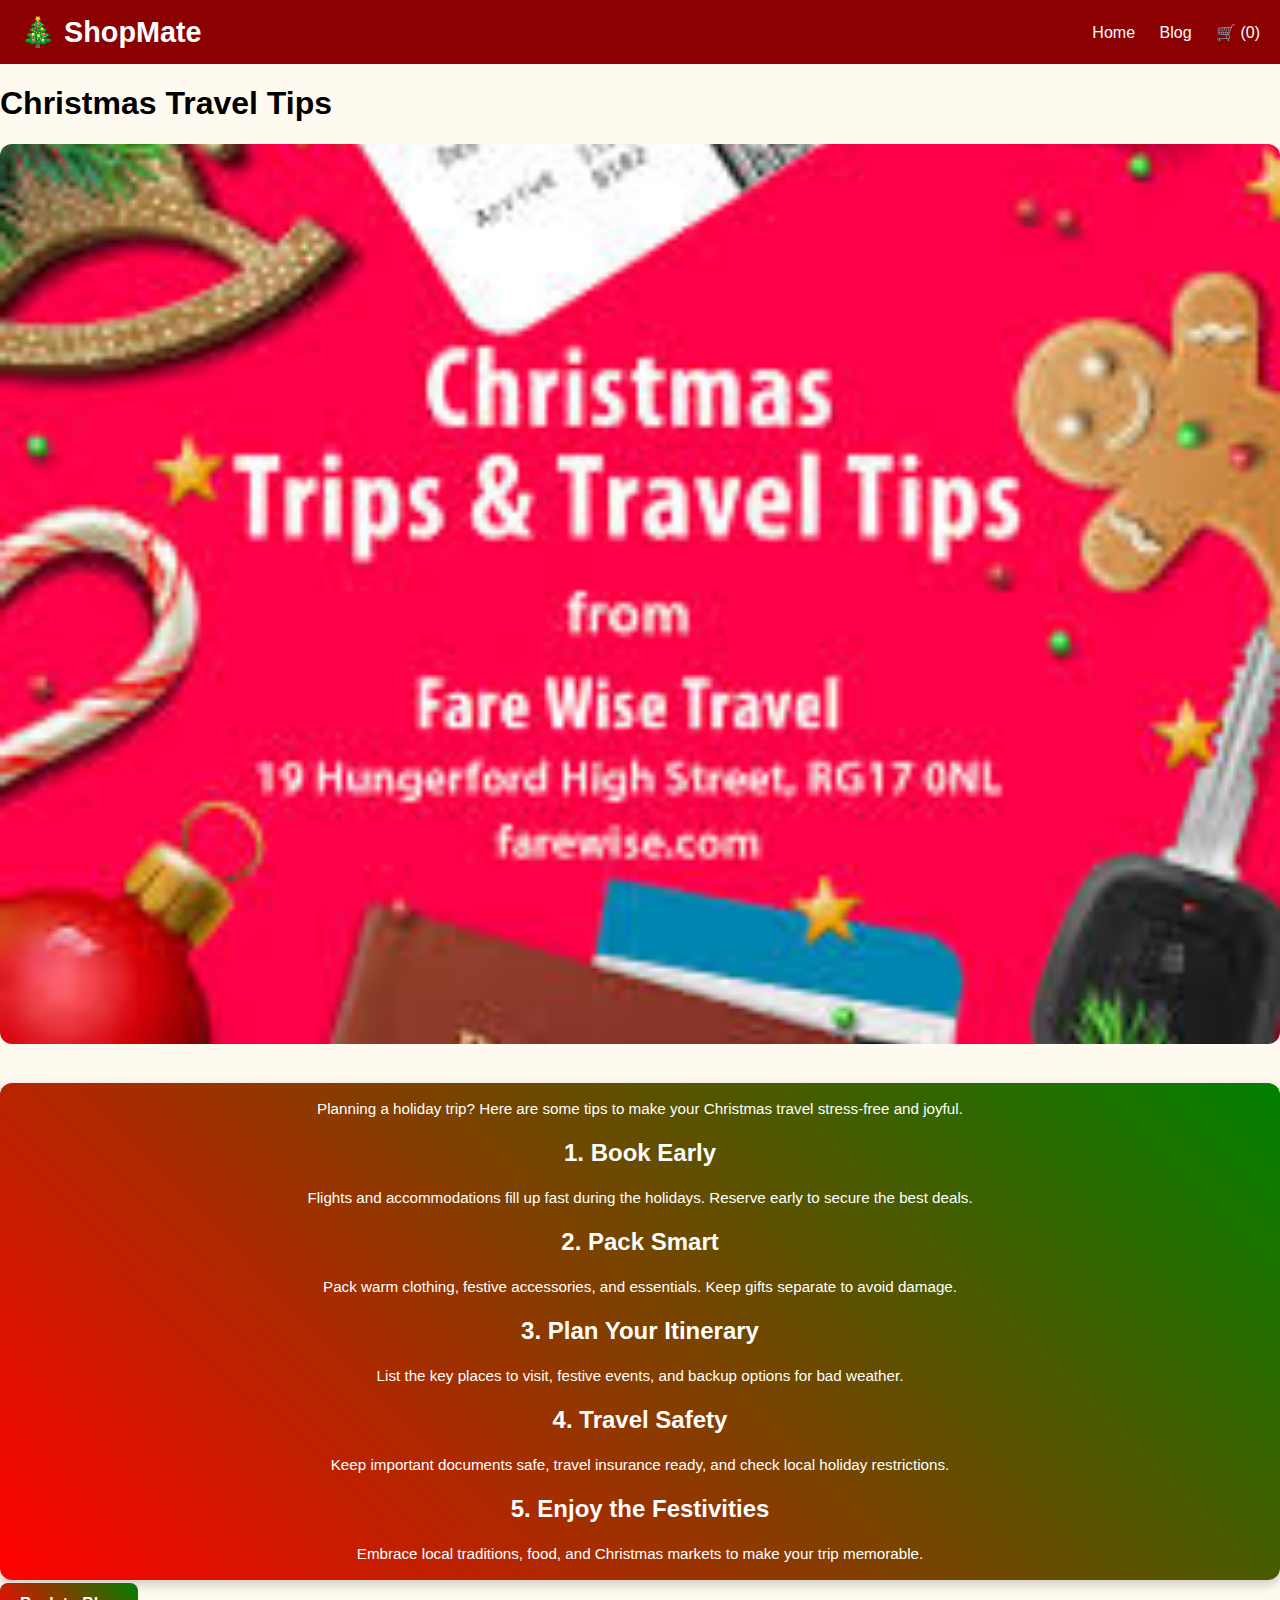
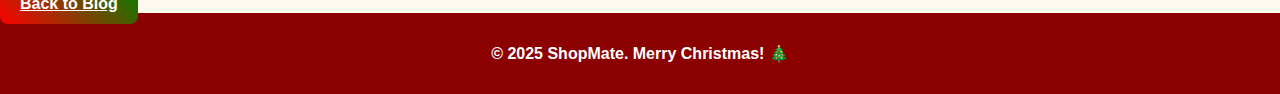
<file: blog6.html>
<!DOCTYPE html>
<html lang="en">
<head>
  <meta charset="UTF-8">
  <meta name="viewport" content="width=device-width, initial-scale=1.0">
  <title>Christmas Travel Tips</title>
  <link rel="stylesheet" href="style.css">
</head>
<body>
  <div class="snowflake">❄️</div>
  <div class="snowflake">❄️</div>

  <header>
    <div class="logo">🎄 ShopMate</div>
    <nav>
      <a href="index.html">Home</a>
      <a href="blog.html">Blog</a>
      <a href="cart.html">🛒 (<span id="cart-count">0</span>)</a>
    </nav>
  </header>

  <main class="blog-content">
    <h1>Christmas Travel Tips</h1>
    <img src="assets/blog6.jpg" alt="Christmas Travel Tips">
    <div class="info-card">

    <p>Planning a holiday trip? Here are some tips to make your Christmas travel stress-free and joyful.</p>

    <h2>1. Book Early</h2>
    <p>Flights and accommodations fill up fast during the holidays. Reserve early to secure the best deals.</p>

    <h2>2. Pack Smart</h2>
    <p>Pack warm clothing, festive accessories, and essentials. Keep gifts separate to avoid damage.</p>

    <h2>3. Plan Your Itinerary</h2>
    <p>List the key places to visit, festive events, and backup options for bad weather.</p>

    <h2>4. Travel Safety</h2>
    <p>Keep important documents safe, travel insurance ready, and check local holiday restrictions.</p>

    <h2>5. Enjoy the Festivities</h2>
    <p>Embrace local traditions, food, and Christmas markets to make your trip memorable.</p>
    </div>

    <a href="blog.html" class="hero-btn">Back to Blog</a>
  </main>

  <footer>
    <p>© 2025 ShopMate. Merry Christmas! 🎄</p>
  </footer>
</body>
</html>
</file>
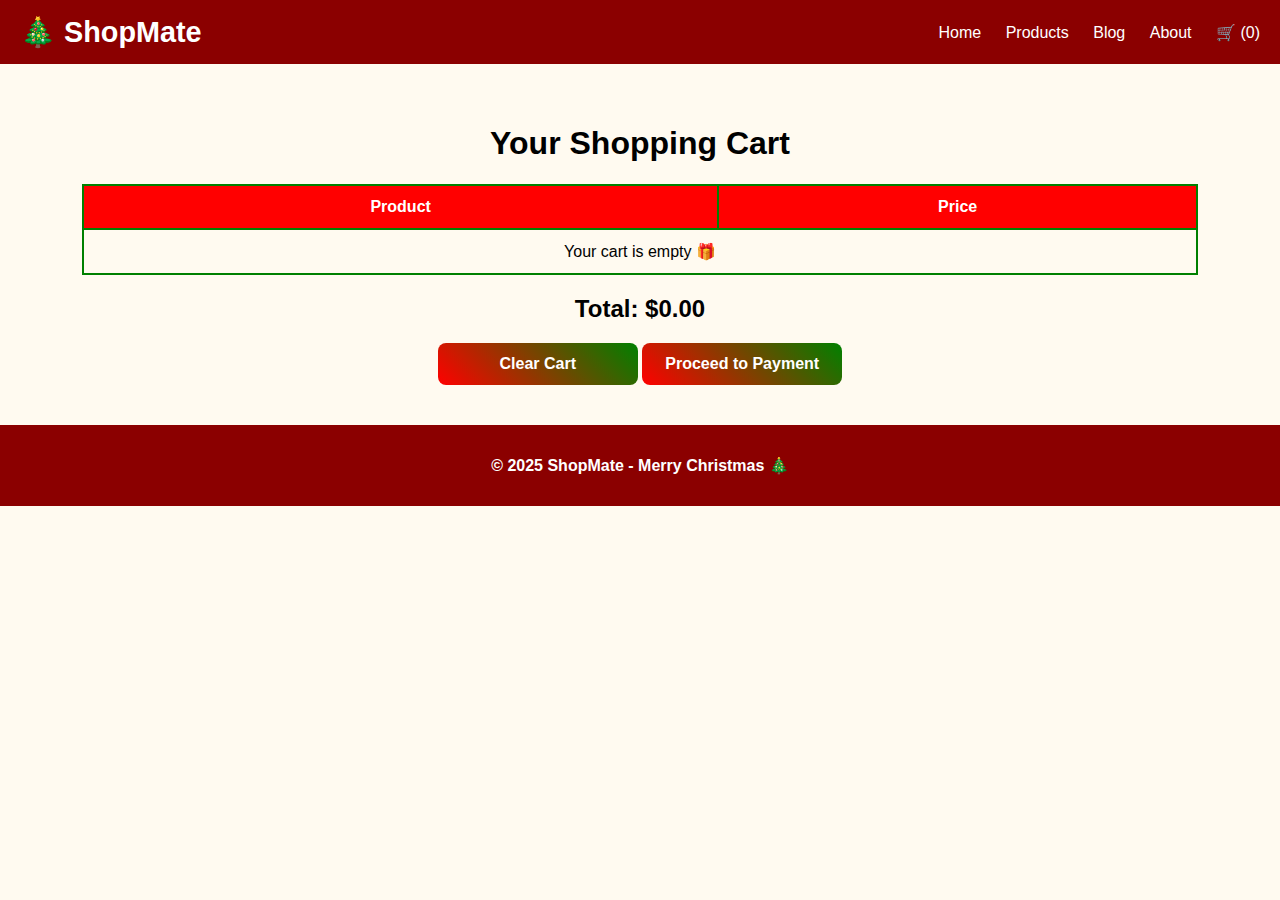
<file: cart.html>
<!DOCTYPE html>
<html lang="en">
<head>
  <meta charset="UTF-8">
  <meta name="viewport" content="width=device-width, initial-scale=1.0">
  <title>Your Cart - ShopMate</title>
  <link rel="stylesheet" href="style.css">
</head>
<body>
  <header>
    <div class="logo">🎄 ShopMate</div>
    <nav>
      <a href="index.html">Home</a>
      <a href="products.html">Products</a>
      <a href="blog.html">Blog</a>
      <a href="about.html">About</a>
      <a href="cart.html">🛒 (<span id="cart-count">0</span>)</a>
    </nav>
  </header>

  <section class="cart-container">
    <h1>Your Shopping Cart</h1>
    <table id="cart-table">
      <thead>
        <tr>
          <th>Product</th>
          <th>Price</th>
        </tr>
      </thead>
      <tbody id="cart-items"></tbody>
    </table>
    <h2 id="cart-total">Total: $0.00</h2>
    <button onclick="clearCart()">Clear Cart</button>
    <button onclick="checkout()">Proceed to Payment</button>
  </section>

  <footer>
    <p>© 2025 ShopMate - Merry Christmas 🎄</p>
  </footer>

  <script>
    let cart = JSON.parse(localStorage.getItem('cart')) || [];

    function renderCart() {
      const cartItems = document.getElementById('cart-items');
      cartItems.innerHTML = '';
      let total = 0;

      if (cart.length === 0) {
        cartItems.innerHTML = '<tr><td colspan="2">Your cart is empty 🎁</td></tr>';
      } else {
        cart.forEach(item => {
          cartItems.innerHTML += `<tr><td>${item.name}</td><td>$${item.price.toFixed(2)}</td></tr>`;
          total += item.price;
        });
      }

      document.getElementById('cart-total').textContent = `Total: $${total.toFixed(2)}`;
      document.getElementById('cart-count').textContent = cart.length;
    }

    function clearCart() {
      localStorage.removeItem('cart');
      cart = [];
      renderCart();
    }

    function checkout() {
      alert('Proceeding to payment (dummy checkout)');
    }

    renderCart();
  </script>
</body>
</html>
</file>
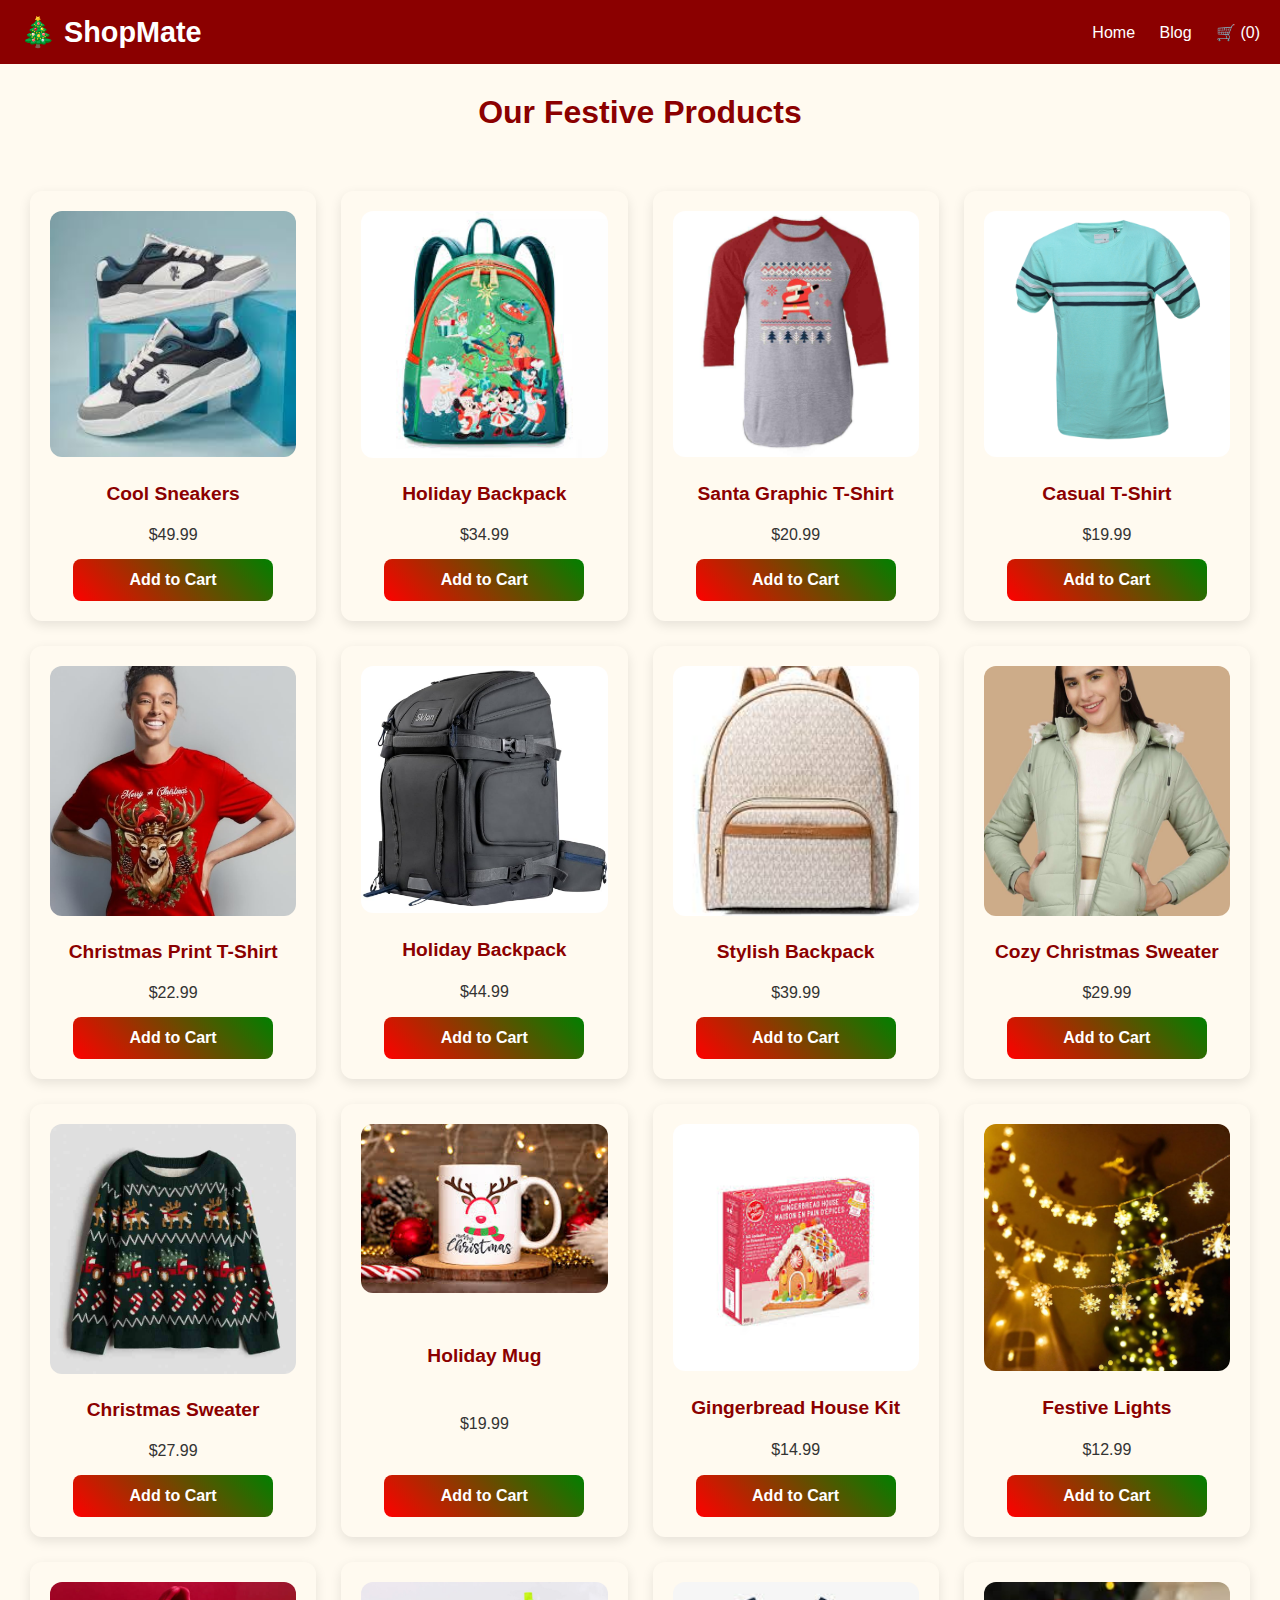
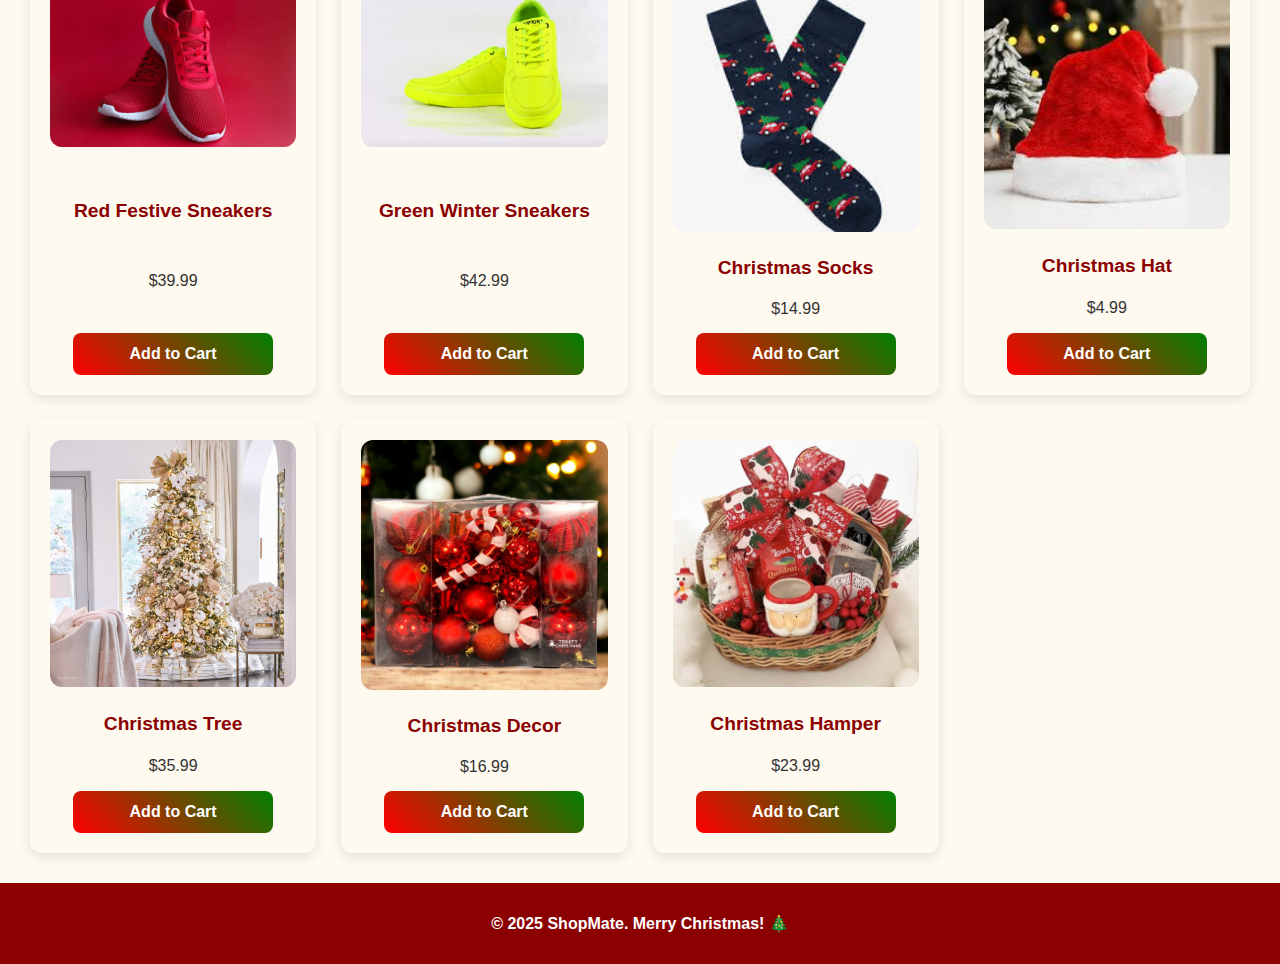
<file: products.html>
<!DOCTYPE html>
<html lang="en">
<head>
  <meta charset="UTF-8">
  <meta name="viewport" content="width=device-width, initial-scale=1.0">
  <title>ShopMate - Products</title>
  <link rel="stylesheet" href="style.css">
</head>
<body>

  <!-- Snowflakes -->
  <div class="snowflake">❄️</div>
  <div class="snowflake">❄️</div>
  <div class="snowflake">❄️</div>
  <div class="snowflake">❄️</div>

  <!-- Header -->
  <header>
    <div class="logo">🎄 ShopMate</div>
    <nav>
      <a href="index.html">Home</a>
      <a href="blog.html">Blog</a>
      <a href="cart.html">🛒 (<span id="cart-count">0</span>)</a>
    </nav>
  </header>

  <main>
    <h1 style="text-align:center; margin:30px 0; color:#8b0000;">Our Festive Products</h1>

    <section class="product-list">

      <!-- Sneakers -->
      <div class="product">
        <img src="assets/product1.jpg" alt="Cool Sneakers">
        <h3>Cool Sneakers</h3>
        <p>$49.99</p>
        <button onclick="addToCart('Cool Sneakers', 49.99)">Add to Cart</button>
      </div>
      <div class="product">
        <img src="assets/product15.jpg" alt="Holiday Backpack">
        <h3>Holiday Backpack</h3>
        <p>$34.99</p>
        <button onclick="addToCart('Holiday Backpack', 34.99)">Add to Cart</button>
      </div>
      <div class="product">
        <img src="assets/product14.jpg" alt="Santa Graphic T-Shirt">
        <h3>Santa Graphic T-Shirt</h3>
        <p>$20.99</p>
        <button onclick="addToCart('Santa Graphic T-Shirt', 20.99)">Add to Cart</button>
      </div>

      <!-- T-Shirts -->
      <div class="product">
        <img src="assets/product3.jpg" alt="Casual T-Shirt">
        <h3>Casual T-Shirt</h3>
        <p>$19.99</p>
        <button onclick="addToCart('Casual T-Shirt', 19.99)">Add to Cart</button>
      </div>
      <div class="product">
        <img src="assets/product13.jpg" alt="Christmas Print T-Shirt">
        <h3>Christmas Print T-Shirt</h3>
        <p>$22.99</p>
        <button onclick="addToCart('Christmas Print T-Shirt', 22.99)">Add to Cart</button>
      </div>
      <div class="product">
        <img src="assets/product16.jpg" alt="Holiday Backpack">
        <h3>Holiday Backpack</h3>
        <p>$44.99</p>
        <button onclick="addToCart('Holiday Backpack', 44.99)">Add to Cart</button>
      </div>

      <!-- Backpacks -->
      <div class="product">
        <img src="assets/product2.jpg" alt="Stylish Backpack">
        <h3>Stylish Backpack</h3>
        <p>$39.99</p>
        <button onclick="addToCart('Stylish Backpack', 39.99)">Add to Cart</button>
      </div>

      <!-- Sweaters -->
      <div class="product">
        <img src="assets/product5.jpg" alt="Cozy Christmas Sweater">
        <h3>Cozy Christmas Sweater</h3>
        <p>$29.99</p>
        <button onclick="addToCart('Cozy Christmas Sweater', 29.99)">Add to Cart</button>
      </div>
      <div class="product">
        <img src="assets/product19.jpg" alt=" Christmas Sweater">
        <h3> Christmas Sweater</h3>
        <p>$27.99</p>
        <button onclick="addToCart(' Christmas Sweater', 27.99)">Add to Cart</button>
      </div>

      <!-- Mugs & Gift Sets -->
      <div class="product">
        <img src="assets/product6.jpg" alt="Holiday Mug Set">
        <h3>Holiday Mug</h3>
        <p>$19.99</p>
        <button onclick="addToCart('Holiday Mug Set', 19.99)">Add to Cart</button>
      </div>
      <div class="product">
        <img src="assets/product17.jpg" alt="Gingerbread House Kit">
        <h3>Gingerbread House Kit</h3>
        <p>$14.99</p>
        <button onclick="addToCart('Gingerbread House Kit', 14.99)">Add to Cart</button>
       

      </div>

      <!-- Accessories -->
      <div class="product">
        <img src="assets/product18.jpg" alt="Festive Lights">
        <h3>Festive Lights</h3>
        <p>$12.99</p>
        <button onclick="addToCart('Festive Lights', 12.99)">Add to Cart</button>
      </div>
      <div class="product">
        <img src="assets/product11.jpg" alt="Red Festive Sneakers">
        <h3>Red Festive Sneakers</h3>
        <p>$39.99</p>
        <button onclick="addToCart('Red Festive Sneakers', 39.99)">Add to Cart</button>
      </div>
      <div class="product">
        <img src="assets/product12.jpg" alt="Green Winter Sneakers">
        <h3>Green Winter Sneakers</h3>
        <p>$42.99</p>
        <button onclick="addToCart('Green Winter Sneakers', 42.99)">Add to Cart</button>
      </div>

      <!-- Decor -->
      <div class="product">
        <img src="assets/product7.jpg" alt="Christmas Socks">
        <h3>Christmas Socks</h3>
        <p>$14.99</p>
        <button onclick="addToCart('Christmas Socks', 14.99)">Add to Cart</button>
      </div>
      <div class="product">
        <img src="assets/product8.jpg" alt="Christmas Hat">
        <h3>Christmas Hat</h3>
        <p>$4.99</p>
        <button onclick="addToCart('Christmas Hat', 4.99)">Add to Cart</button>
      </div>

      <!-- Add more sneakers, T-shirts, or backpacks -->
      <div class="product">
        <img src="assets/product20.jpg" alt="Christmas Tree">
        <h3>Christmas Tree</h3>
        <p>$35.99</p>
        <button onclick="addToCart('Christmas Tree', 35.99)">Add to Cart</button>
      </div>

      <div class="product">
        <img src="assets/product21.jpg" alt=" Christmas Decor">
        <h3> Christmas Decor</h3>
        <p>$16.99</p>
        <button onclick="addToCart('Christmas Decor', 16.99)">Add to Cart</button>
      </div>

      <div class="product">
        <img src="assets/product22.jpg" alt="Christmas Hamper">
        <h3>Christmas Hamper</h3>
        <p>$23.99</p>
        <button onclick="addToCart('Christmas Hamper', 23.99)">Add to Cart</button>
      </div>

      <!-- Repeat more as needed -->
    </section>
  </main>

  <!-- Footer -->
  <footer>
    <p>© 2025 ShopMate. Merry Christmas! 🎄</p>
  </footer>

  <script src="script.js"></script>
</body>
</html>
</file>
<file: style.css>
/* Global */
/* Global Styles */
body {
  margin: 0;
  font-family: 'Arial', sans-serif;
  background: #fffaf0;
}

/* Snowflakes */
.snowflake {
  position: fixed;
  top: -50px;
  color: white;
  font-size: 1.2rem;
  user-select: none;
  pointer-events: none;
  z-index: 9999;
  opacity: 0.8;
  animation-name: fall;
  animation-duration: 10s;
  animation-iteration-count: infinite;
  animation-timing-function: linear;
}

@keyframes fall {
  0% { transform: translateY(-50px) rotate(0deg); }
  100% { transform: translateY(100vh) rotate(360deg); }
}

.snowflake:nth-child(1) { left: 5%; animation-duration: 8s; font-size: 1rem; }
.snowflake:nth-child(2) { right: 15%; animation-duration: 12s; font-size: 1.5rem; }
.snowflake:nth-child(3) { left: 25%; animation-duration: 10s; font-size: 1.2rem; }
.snowflake:nth-child(4) { right: 30%; animation-duration: 9s; font-size: 1rem; }
.snowflake:nth-child(5) { left: 40%; animation-duration: 11s; font-size: 1.4rem; }
.snowflake:nth-child(6) { right: 50%; animation-duration: 13s; font-size: 1.1rem; }
.snowflake:nth-child(7) { left: 60%; animation-duration: 12s; font-size: 1.3rem; }
.snowflake:nth-child(8) { right: 70%; animation-duration: 14s; font-size: 1rem; }
.snowflake:nth-child(9) { left: 80%; animation-duration: 15s; font-size: 1.5rem; }
.snowflake:nth-child(10) { right: 85%; animation-duration: 10s; font-size: 1.2rem; }

/* Header */
header {
  background: #8b0000;
  color: white;
  padding: 15px 20px;
  display: flex;
  justify-content: space-between;
  align-items: center;
  position: sticky;
  top: 0;
  z-index: 1000;
}

header .logo {
  font-size: 1.8rem;
  font-weight: bold;
}

header nav a {
  color: white;
  margin-left: 20px;
  text-decoration: none;
  font-weight: 500;
}

header nav a:hover {
  text-decoration: underline;
}

/* Hero */
.hero {
  background: url('assets/hero-bg-christmas.jpg') center/cover no-repeat;
  height: 80vh;
  display: flex;
  justify-content: center;
  align-items: center;
  color: white;
  text-align: center;
  position: relative;
  background-image: url(https://archive.smashing.media/assets/344dbf88-fdf9-42bb-adb4-46f01eedd629/781ad1bb-dbe8-42ce-bb4e-ccb2844fcb8a/bonobos-opt.jpg);
});
}

.hero-content h1,
.hero-content p {
  text-shadow: 1px 1px 4px rgba(0,0,0,0.5);
}

/* Festive Buttons */
button, .hero-btn {
  background: linear-gradient(45deg, #ff0000, #008000);
  color: white;
  border: none;
  padding: 12px 20px;
  border-radius: 8px;
  cursor: pointer;
  font-size: 1rem;
  font-weight: bold;
  transition: all 0.3s ease;
  width: 100%; /* even width for buttons under products */
  max-width: 200px;
  margin: 0 auto;
}

button:hover, .hero-btn:hover {
  background: linear-gradient(45deg, #008000, #ff0000);
  transform: translateY(-2px);
}

/* Features Section */
.features {
  display: grid;
  grid-template-columns: repeat(auto-fit, minmax(250px, 1fr));
  gap: 25px;
  padding: 40px 20px;
  text-align: center;
}

.feature {
  border: 4px solid;
  border-image-slice: 1;
  border-image-source: linear-gradient(to right, #008000, #ff0000);
  border-radius: 15px;
  padding: 25px;
  background: #fffaf0;
  transition: transform 0.3s ease, box-shadow 0.3s ease;
}

.feature:hover {
  transform: translateY(-5px);
  box-shadow: 0 8px 18px rgba(0,0,0,0.2);
}

.feature h3 {
  color: #8b0000;
  margin-bottom: 10px;
  font-size: 1.3rem;
}

.feature p {
  font-weight: 500;
  color: #555;
}

/* Products */
.product-list {
  display: grid;
  grid-template-columns: repeat(auto-fit, minmax(250px, 1fr));
  gap: 25px;
  padding: 30px;
}

.product {
  display: flex;
  flex-direction: column;
  justify-content: space-between;
  background: #fffaf0;
  border-radius: 12px;
  padding: 20px;
  text-align: center;
  box-shadow: 0 4px 12px rgba(0,0,0,0.1);
  transition: transform 0.2s ease;
}

.product:hover {
  transform: translateY(-5px);
  box-shadow: 0 8px 18px rgba(0,0,0,0.2);
}

.product img {
  width: 100%;
  max-height: 250px;
  object-fit: cover;
  border-radius: 12px;
  margin-bottom: 15px;
}

.product h3 {
  margin: 10px 0 5px;
  font-size: 1.2rem;
  color: #8b0000;
}

.product p {
  font-size: 1rem;
  color: #333;
  margin-bottom: 15px;
}

/* Footer */
footer {
  background: #8b0000;
  color: white;
  text-align: center;
  padding: 15px;
  font-weight: bold;
}

/* Responsive */
@media (max-width: 600px) {
  header {
    flex-direction: column;
    gap: 10px;
  }

  .features {
    grid-template-columns: 1fr;
  }
}

.search-bar {
  text-align: center;
  padding: 20px;
}

#searchInput {
  width: 80%;
  max-width: 400px;
  padding: 12px 15px;
  font-size: 1rem;
  border-radius: 8px;
  border: 2px solid #008000;
  outline: none;
}

#searchInput:focus {
  border-color: #ff0000;
  box-shadow: 0 0 5px rgba(255,0,0,0.5);
}
.cart-container {
  padding: 40px 20px;
  text-align: center;
}

#cart-table {
  width: 90%;
  margin: 20px auto;
  border-collapse: collapse;
}

#cart-table th, #cart-table td {
  padding: 12px;
  border: 2px solid #008000;
}

#cart-table th {
  background: #ff0000;
  color: white;
}

#checkout-btn {
  margin-top: 20px;
  padding: 12px 25px;
  font-size: 1rem;
  font-weight: bold;
  border-radius: 8px;
  border: none;
  cursor: pointer;
  background: linear-gradient(45deg, #ff0000, #008000);
  color: white;
  transition: all 0.3s ease;
}

#checkout-btn:hover {
  background: linear-gradient(45deg, #008000, #ff0000);
}

.blog-list {
  display: grid;
  grid-template-columns: repeat(auto-fit, minmax(300px, 1fr));
  gap: 25px;
  padding: 30px;
}

.blog-post {
  background: #fffaf0;
  border-radius: 12px;
  padding: 20px;
  box-shadow: 0 4px 12px rgba(0,0,0,0.1);
  text-align: center;
  transition: transform 0.2s ease;
}

.blog-post:hover {
  transform: translateY(-5px);
  box-shadow: 0 8px 18px rgba(0,0,0,0.2);
}

.blog-post img {
  width: 100%;
  border-radius: 12px;
  margin-bottom: 15px;
}

.blog-post h2 {
  color: #8b0000;
  margin-bottom: 10px;
}

.blog-post p {
  color: #555;
  margin-bottom: 10px;
}

.blog-post a {
  text-decoration: none;
  font-weight: bold;
  color: #008000;
  transition: color 0.3s ease;
}

.blog-post a:hover {
  color: #ff0000;
}
/* Blog List */
.blog-list {
  display: grid;
  grid-template-columns: repeat(auto-fit, minmax(300px, 1fr));
  gap: 25px;
  padding: 30px;
}

.blog-post {
  background: #fffaf0;
  border-radius: 12px;
  overflow: hidden;
  box-shadow: 0 4px 15px rgba(0,0,0,0.15);
  display: flex;
  flex-direction: column;
  transition: transform 0.3s ease, box-shadow 0.3s ease;
}

.blog-post:hover {
  transform: translateY(-5px);
  box-shadow: 0 8px 20px rgba(0,0,0,0.25);
}

.blog-post img {
  width: 100%;
  height: 200px; /* Equal size for all images */
  object-fit: cover;
}

.blog-post h2 {
  margin: 15px 20px 10px;
  color: #8b0000;
}

.blog-post p {
  margin: 0 20px 15px;
  color: #333;
  line-height: 1.5;
}

/* Extra Info Cards inside blog content */
/* Info Cards in Blog Content */
.blog-content .info-card {
  background: linear-gradient(45deg, #ff0000, #008000); /* festive gradient */
  color: white;
  padding: 15px 20px;
  border-radius: 12px;
  margin: 15px 0;
  box-shadow: 0 4px 12px rgba(0,0,0,0.2);
  max-width: 1600px;      /* Limit length */
  text-align: center;    /* Center all content */
  margin-left: auto;     /* Center card horizontally */
  margin-right: auto;    /* Center card horizontally */
}

/* Headings inside Info Card */
.blog-content .info-card h3 {
  margin-top: 0;
  margin-bottom: 10px;
  font-size: 1.1rem;
}

/* Paragraph inside Info Card */
.blog-content .info-card p {
  margin: 0;
  font-size: 0.95rem;
  line-height: 1.4;
}


/* Blog Post Images */
.blog-post img {
  width: 100%;          /* Make it span the full card width */
  height: 250px;        /* Fixed height for all blog images */
  object-fit: cover;    /* Crops and scales image to cover the area */
  border-top-left-radius: 12px;
  border-top-right-radius: 12px;
}

.blog-content img {
  width: 100%;
  height: 900px;
  object-fit: cover;
  border-radius: 12px;
  margin-bottom: 20px;
}
.about-section {
  text-align: center;
  padding: 40px 20px;
}

.about-section h1 {
  font-size: 2.5rem;
  color: #8b0000;
  margin-bottom: 15px;
}

.about-section p {
  font-size: 1.2rem;
  max-width: 700px;
  margin: 0 auto 30px;
}

.about-content {
  display: flex;
  flex-wrap: wrap;
  gap: 20px;
  justify-content: center;
  margin-top: 20px;
}

.about-card {
  background: #fffaf0;
  border: 4px solid;
  border-image-slice: 1;
  border-image-source: linear-gradient(to right, #008000, #ff0000);
  border-radius: 12px;
  padding: 20px;
  max-width: 300px;
  text-align: center;
  box-shadow: 0 4px 10px rgba(0, 0, 0, 0.1);
}

.about-card h2 {
  color: #8b0000;
  margin-bottom: 10px;
}

.about-card p {
  font-size: 1rem;
  color: #333;
}
</file>
